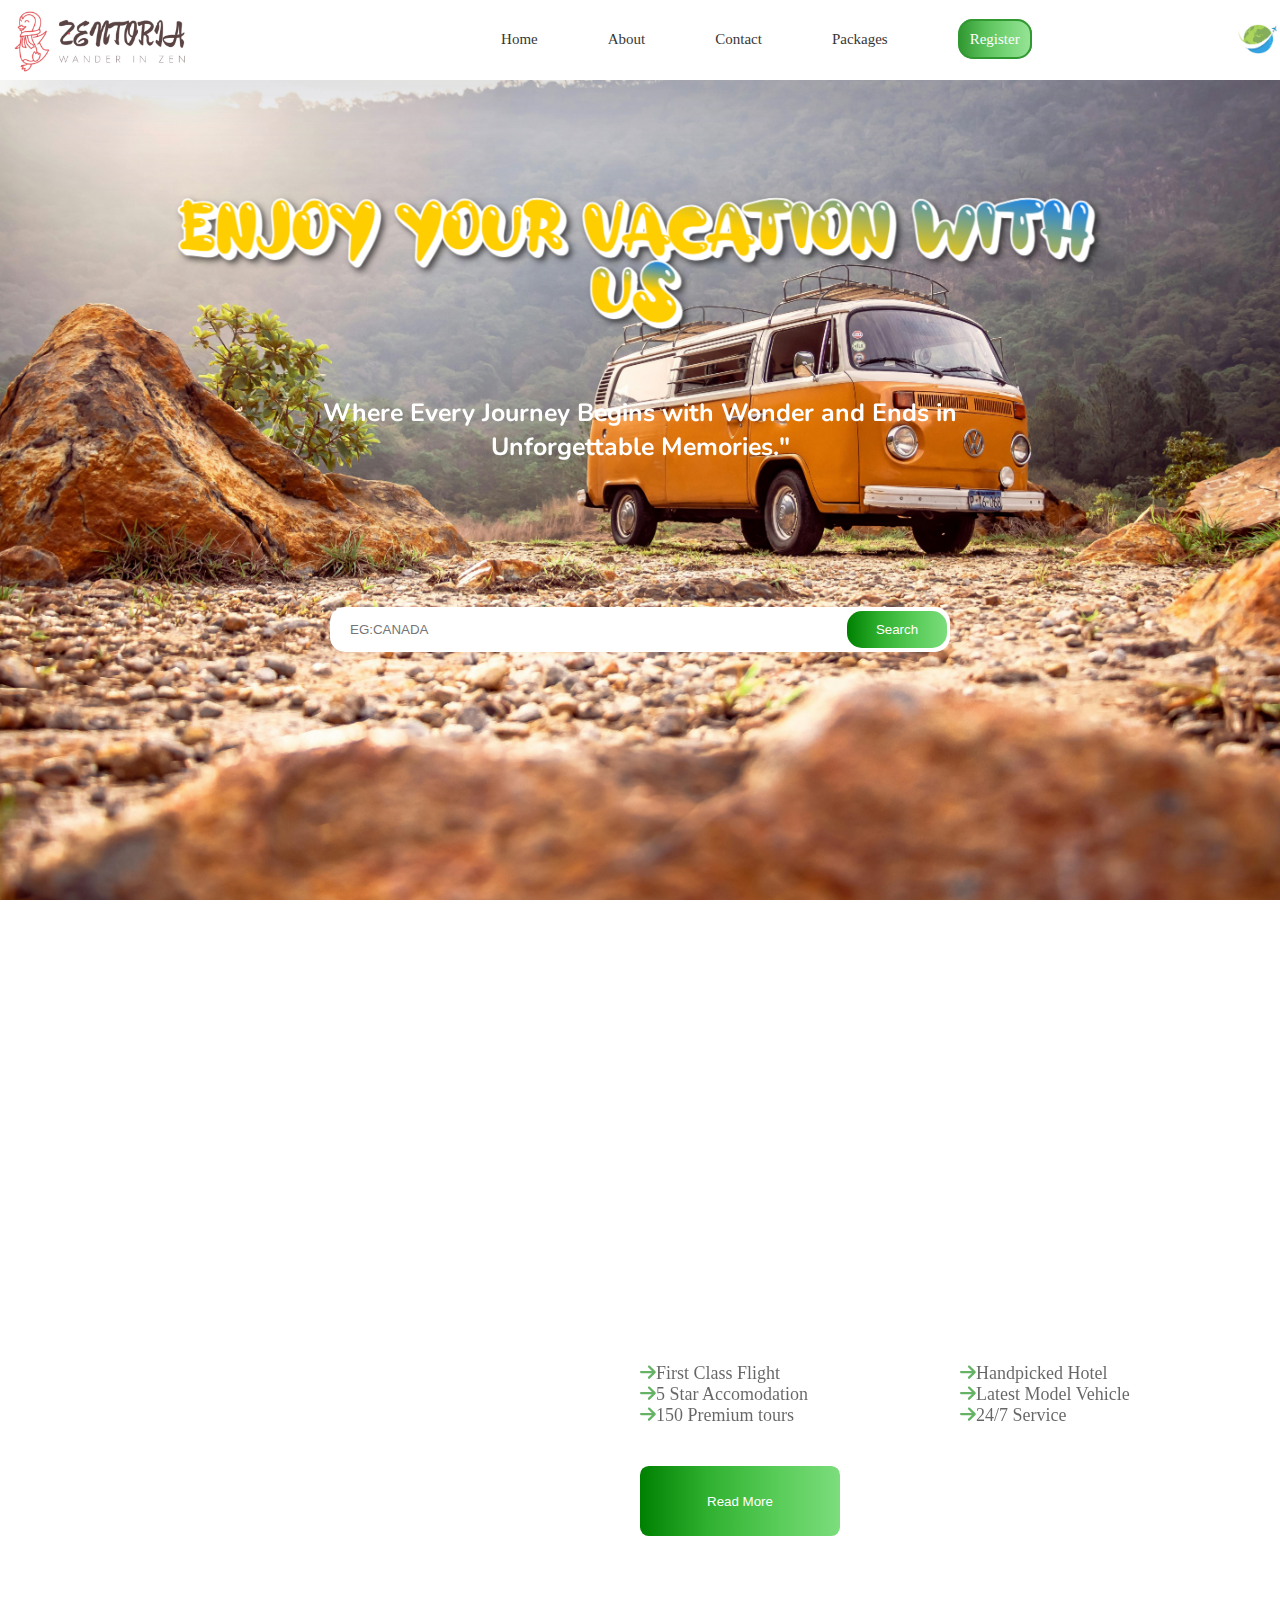
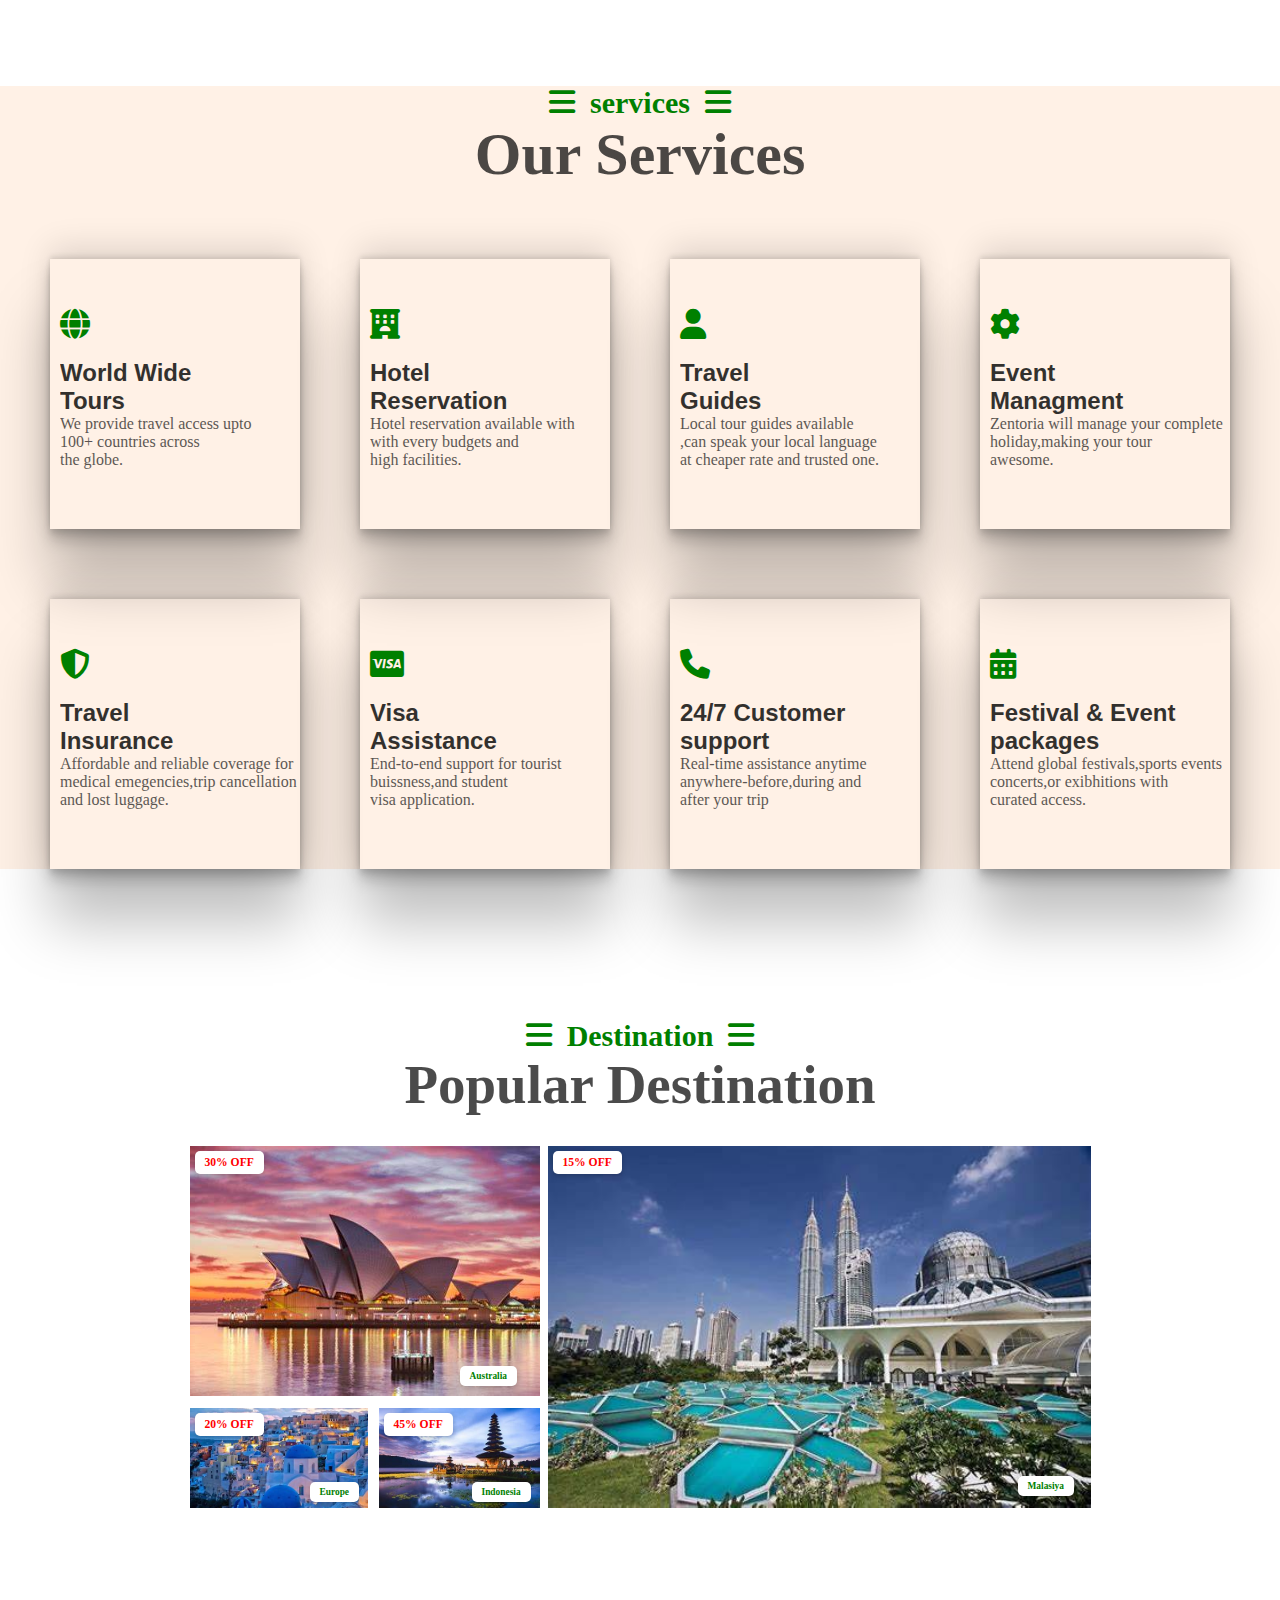
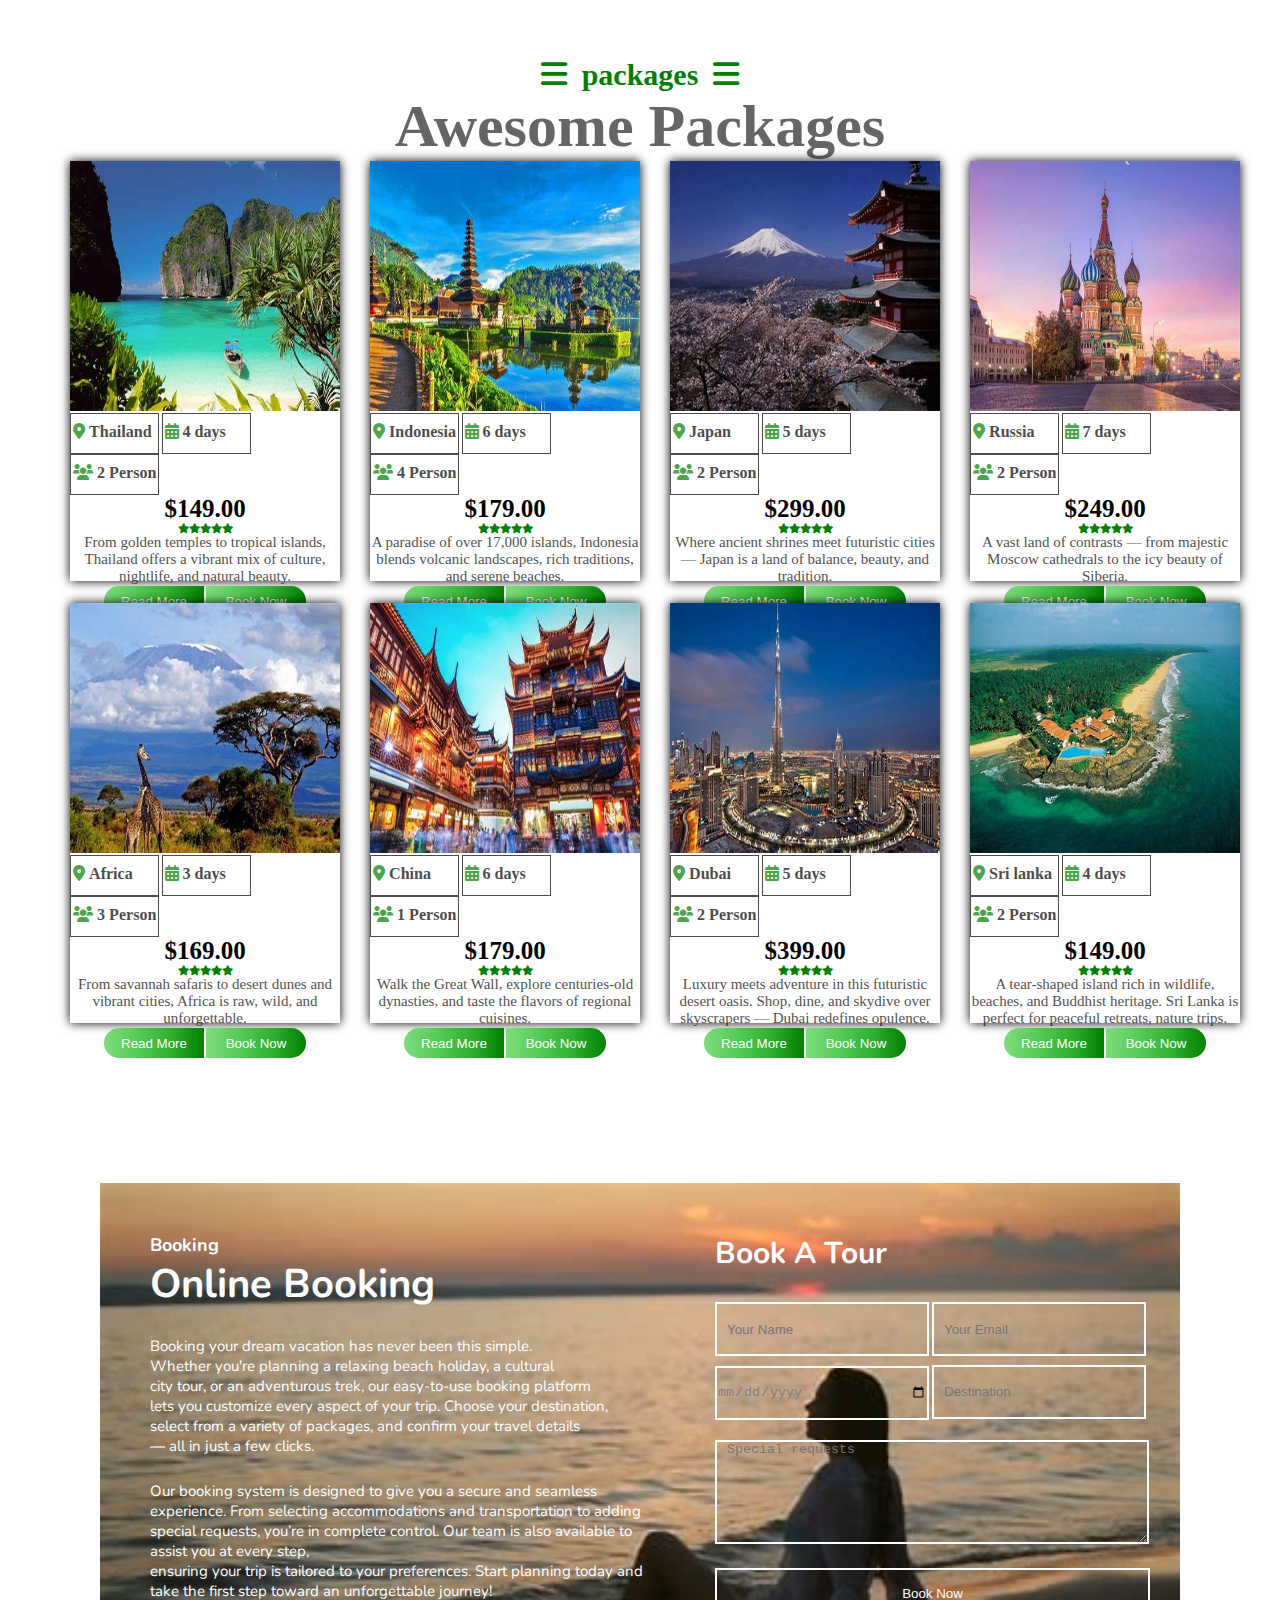
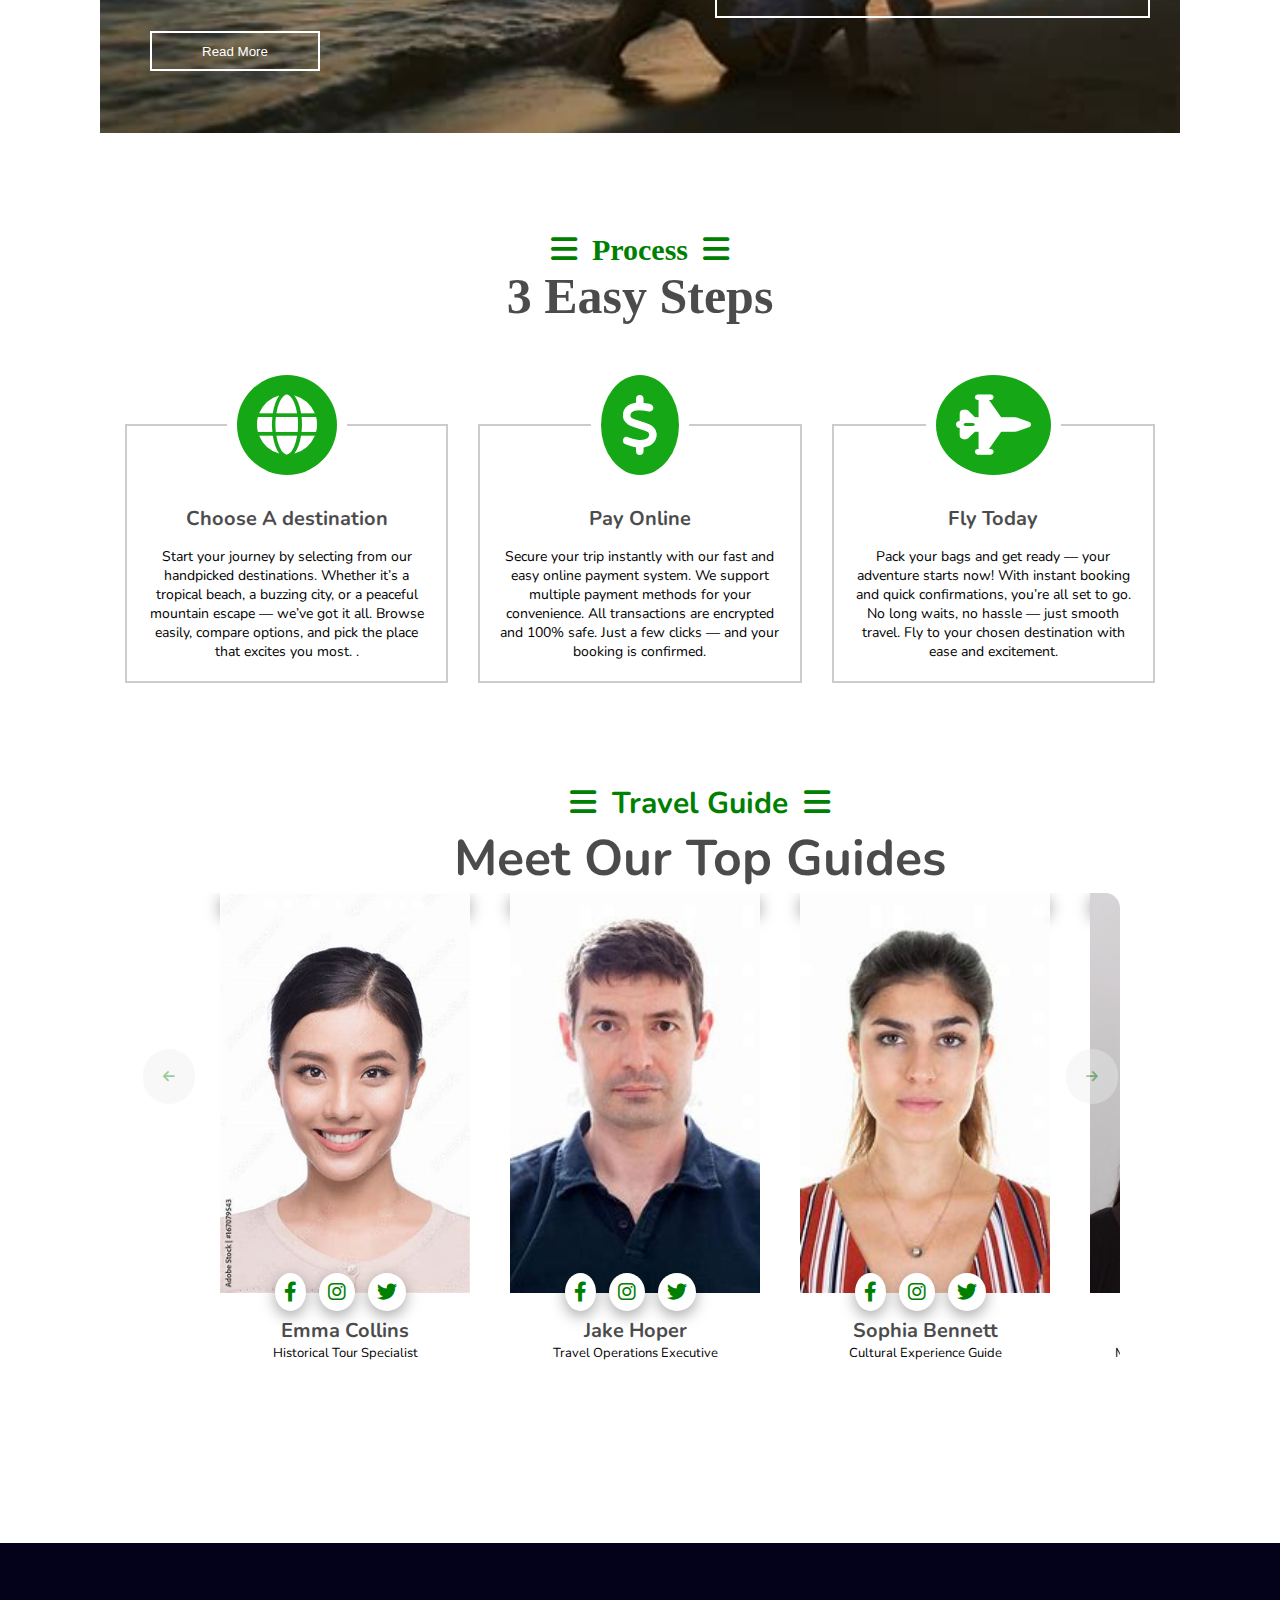
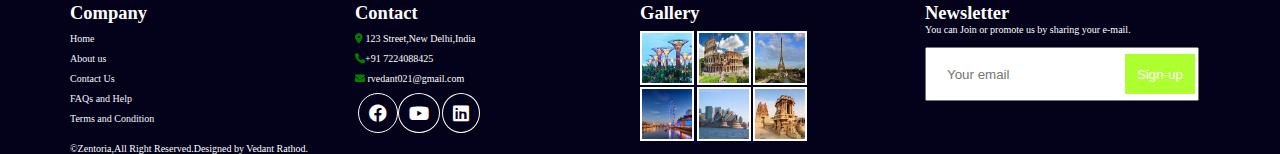
<file: index.html>
<!DOCTYPE html>
<html lang="en">
<head>
    <meta charset="UTF-8">
    <meta name="viewport" content="width=device-width, initial-scale=1.0">
        <link rel="preconnect" href="https://fonts.googleapis.com">
    <link rel="preconnect" href="https://fonts.gstatic.com" crossorigin>
    <link href="https://fonts.googleapis.com/css2?family=Heebo:wght@400;500;600&family=Nunito:wght@600;700;800&display=swap" rel="stylesheet">
    <title>Zentoria</title>
    <link rel="stylesheet" href="CSS/style.css">
    <link  rel="stylesheet"href="https://cdnjs.cloudflare.com/ajax/libs/font-awesome/6.0.0/css/all.min.css">
    <!-- Poppins + Open Sans example -->
<link href="https://fonts.googleapis.com/css2?family=Open+Sans&family=Poppins:wght@400;600;700&display=swap" rel="stylesheet">
<style>
   
</style>
</head>
<body>
    <header>
        <div class="navbar">
            <div class="nav-logo-1">
                <a href="index.html"><img src="image/logo1.PNG" alt="zentoria logo"></a>
            </div>
             <div class="nav-list">
                <ul>
                    <li><a href="index.html">Home</a></li>
                     <li><a href="aboutus.html">About</a></li>
                       <li><a href="contact.html">Contact</a></li>
                         <li><a href="packages.html">Packages</a></li>
                           <li><a href="bookingform.html" id="btn-1">Register</a></li>                    
                </ul>
             </div>
           <div class="nav-logo-2">
            <img src="image/logo2.PNG" alt="logo globe">
           </div>
            </div>
    </header>

    <main>
        <div class="section-1" id="section-1">
            <div class="heading" data-aos="fade-up">
                <!-- <span>✫☼☾☁ 𝝚𝝢Ꭻ𝝤𝝭 𝝭𝝤ꓦɌ ꓴ𝝖𝗖𝝖𝝩𝝞𝝤𝝢 Ѡ𝝞𝝩𝝜 ꓦS ☁☾☼✫</span> -->
                 <img src="image/Enjoy-Your-vacation-with-us-29-6-2025.png">

                 <h5>Where Every Journey Begins with Wonder and Ends in<br/> Unforgettable Memories."</h5>  
                 <!-- <img src="image/Where-your-journey-begins-wit-29-6-2025.gif"> -->
              </div>
           <div class="search-bar" data-aos="fade-up">
            <form>
                <input type="text" placeholder="EG:CANADA" class="search-panel" >
                <input type="button" value="Search" class="search-btn" >
                
            </form>
           
           </div>
        </div>
    </main>

    <section id="section-2" >
        <div class="section-2" >
        <div class="section-2-image">
            <img src="image/OIP (1).jpeg" alt="section-2 image" data-aos="fade-up">
        </div>
        <div class="section-2-info">
            <div class="section-2-heading" data-aos="fade-up">
                <h1>About US <i class="fa-solid fa-grip-lines"></i></h1>
                <h3>Welcome To Zentoria</h3>
                <p>At Zentoria, we turn your travel dreams into reality with carefully crafted experiences designed just for you. Whether it’s a weekend getaway or a once-in-a-lifetime journey, we help you explore the world with ease, comfort, and confidence.</p>
                <p>What sets Zentoria apart is our dedication to making travel seamless, enriching, and affordable. From curated tour packages and exclusive deals to 24/7 customer support, we go the extra mile to ensure your journey is smooth from start to finish. With Zentoria, you're not just booking a trip — you're unlocking a world of possibilities, guided by professionals who care about your experience as much as you do.</p>
            </div>
            <div class="section-2-list">
            <div class="section-2-list-1">
                <ul>
                    <li><i class="fa-duotone fa-solid fa-arrow-right"></i>First Class Flight</li>
                    <li><i class="fa-duotone fa-solid fa-arrow-right"></i>5 Star Accomodation</li>
                    <li><i class="fa-duotone fa-solid fa-arrow-right"></i>150 Premium tours</li>
                </ul>
            </div>
            <div class="section-2-list-2">
                <ul>
                    <li><i class="fa-duotone fa-solid fa-arrow-right"></i>Handpicked Hotel</li>
                    <li><i class="fa-duotone fa-solid fa-arrow-right"></i>Latest Model Vehicle</li>
                    <li><i class="fa-duotone fa-solid fa-arrow-right"></i>24/7 Service</li>
                </ul>
            </div></div>
        <div class="section-2-btn">
            <button onclick="window.location.href='aboutus.html'">Read More</button>
        </div>
        </div></div>
    </section>

<!-- ========== Start Service ========== -->
<section>
    <div class="section-3">
        <div class="service-heading">
            <h3><i class="fa-solid fa-bars"></i>&nbsp;&nbsp;services&nbsp;&nbsp;<i class="fa-solid fa-bars"></i></h3>
            <h2>Our Services</h2>
        </div>
        <div class="service-template-1">
        <div class="service-template-1-1">
           <div class="service-template-1-1-1"> <i class="fa-solid fa-globe"></i>
            <h5>World Wide <br/> Tours</h5>
            <p>We provide travel access upto<br/> 100+ countries across <br/>the globe.</p></div>
        </div>
        <div class="service-template-1-1">  <div class="service-template-1-1-1"> 
            <i class="fa-solid fa-hotel"></i>
            <h5>Hotel<br/>Reservation</h5>
                <p>Hotel reservation available with <br/> with every budgets and <br/>high facilities.</p>
        </div></div>
        <div class="service-template-1-1">  <div class="service-template-1-1-1"> 
            <i class="fa-solid fa-user"></i>
            <h5>Travel<br/>Guides</h5>
             <p>Local tour guides available <br/>,can speak your local language<br/>at cheaper rate and trusted one.</p>
</div>
        </div>
        <div class="service-template-1-1">  <div class="service-template-1-1-1"> 
            <i class="fa-solid fa-gear"></i>
            <h5>Event<br/>Managment</h5>
                        <p> Zentoria will manage your complete<br/> holiday,making your tour<br/>awesome.</p>
        </div></div>
        </div>


         <div class="service-template-1">
        <div class="service-template-1-1">
           <div class="service-template-1-1-1">
            <i class="fa-solid fa-shield"></i>
            <h5>Travel<br/>Insurance</h5>
            <p>Affordable and reliable coverage for<br/> medical emegencies,trip cancellation <br/>and lost luggage.</p></div>
        </div>
        <div class="service-template-1-1">
              <div class="service-template-1-1-1"> 
           <i class="fa-brands fa-cc-visa"></i>
            <h5>Visa <br/>Assistance</h5>
                <p>End-to-end support for tourist<br/>buissness,and student<br/>visa application.</p>
        </div></div>
        <div class="service-template-1-1">  <div class="service-template-1-1-1"> 
          <i class="fa-solid fa-phone"></i>
            <h5>24/7 Customer<br/>support</h5>
             <p>Real-time assistance anytime<br/>anywhere-before,during and<br/>after your trip</p>
</div>
        </div>
        <div class="service-template-1-1">  <div class="service-template-1-1-1"> 
          <i class="fa-solid fa-calendar-days"></i>
            <h5>Festival & Event<br/>packages</h5>
                      <p>Attend global festivals,sports events<br/> concerts,or exibhitions with <br/>curated access.</p>
        </div></div>
        </div>
       
       
    </div>
</section>

<!-- ========== End Service ========== -->

<!-- ========== Start Destination ========== -->
<section>
    <div class="section-4">
        <div class="destination-heading">
            <h3> <i class="fa-solid fa-bars">&nbsp;&nbsp;</i>Destination&nbsp;&nbsp;<i class="fa-solid fa-bars"></i></h3>
            <h2>Popular Destination</h2>
        </div>
        <div class="destination-image">
            <div class="image-section-1">
              
                <div class="image-section-1-1">
                     <div class="discount-australia"><h5>30% OFF</h5></div>
                    <img src="image/australia.jpg" alt="australia" title="australia">
                    <div class="image-australia"><h6>Australia</h6></div>

                </div>
                <div class="image-section-1-2">
               <div class="image-section-1-2-1">
                <div class="discount-europe"><h5>20% OFF</h5></div>
                <img src="image/Europe.jpg" alt="Europe">
                <div class="image-europe"><h6>Europe</h6></div>
               </div>
               <div class="image-section-1-2-2">
                <div class="discount-indonesia"><h5>45% OFF</h5></div>
                <img src="image/indonesia.jpg" alt="indonesia">
                <div class="image-indonesia"><h6>Indonesia</h6></div>
               </div>
                </div>
            </div>
            <div class="image-section-2">
        <div class="discount-malasiya"><h5>15% OFF</h5></div>
<img src="image/malasiya.jpg" alt="malasiya">
<div class="image-malasiya"><h6>Malasiya</h6></div>
            </div>
        </div>
    </div>
</section>


<!-- ========== End Destination ========== -->
<section>
    <div class="section-4">
        <div class="section-4-heading">
            <h3><i class="fa-solid fa-bars"></i>&nbsp;&nbsp;packages&nbsp;&nbsp;<i class="fa-solid fa-bars"></i></h3>
            <h2>Awesome Packages</h2>
        </div>
        <div class="section-4-template">
            <div class="section-4-template-1">
<div class="section-4-template-1-image"><img src="image/thailand.jpg" alt="thailand"><br/></div>

         <div class="location-logo"><h6><i class="fa-solid fa-location-dot"></i>&nbsp;Thailand</h6></div>
         <div class="calender-logo"><h6><i class="fa-solid fa-calendar-days"></i>&nbsp;4 days</h6></div>
         <div class="user-logo"><h6><i class="fa-solid fa-users"></i>&nbsp;2 Person</h6></div>
         <h3>$149.00</h3>
         <div class="service-template-1-rating">&nbsp;&nbsp;&nbsp;&nbsp;&nbsp;&nbsp;&nbsp;&nbsp;&nbsp;&nbsp;&nbsp;&nbsp;&nbsp;&nbsp;&nbsp;&nbsp;&nbsp;&nbsp;&nbsp;&nbsp;&nbsp;&nbsp;&nbsp;&nbsp;&nbsp;&nbsp;&nbsp;&nbsp;&nbsp;&nbsp;&nbsp;&nbsp;&nbsp;&nbsp;&nbsp;&nbsp;&nbsp;&nbsp;&nbsp;&nbsp;&nbsp;&nbsp;&nbsp;<i class="fa-solid fa-star"></i><i class="fa-solid fa-star"></i><i class="fa-solid fa-star"></i><i class="fa-solid fa-star"></i><i class="fa-solid fa-star"></i></div>
         <p>From golden temples to tropical islands, Thailand offers a vibrant mix of culture, nightlife, and natural beauty.
        </p>
        <div class="section-4-template-1-button"><button class="readmore">Read More</button> <button class="booknow">Book Now</button></div>
            </div>
             
               <div class="section-4-template-1">
<img src="image/indonesia-1.jpg" alt="indonesia"><br/>

         <div class="location-logo"><h6><i class="fa-solid fa-location-dot"></i>&nbsp;Indonesia</h6></div>
         <div class="calender-logo"><h6><i class="fa-solid fa-calendar-days"></i>&nbsp;6 days</h6></div>
         <div class="user-logo"><h6><i class="fa-solid fa-users"></i>&nbsp;4 Person</h6></div>
         <h3>$179.00</h3>
         <div class="service-template-1-rating">&nbsp;&nbsp;&nbsp;&nbsp;&nbsp;&nbsp;&nbsp;&nbsp;&nbsp;&nbsp;&nbsp;&nbsp;&nbsp;&nbsp;&nbsp;&nbsp;&nbsp;&nbsp;&nbsp;&nbsp;&nbsp;&nbsp;&nbsp;&nbsp;&nbsp;&nbsp;&nbsp;&nbsp;&nbsp;&nbsp;&nbsp;&nbsp;&nbsp;&nbsp;&nbsp;&nbsp;&nbsp;&nbsp;&nbsp;&nbsp;&nbsp;&nbsp;&nbsp;<i class="fa-solid fa-star"></i><i class="fa-solid fa-star"></i><i class="fa-solid fa-star"></i><i class="fa-solid fa-star"></i><i class="fa-solid fa-star"></i></div>
         <p>A paradise of over 17,000 islands, Indonesia blends volcanic landscapes, rich traditions, and serene beaches.

        </p>
        <div class="section-4-template-1-button"><button class="readmore">Read More</button> <button class="booknow">Book Now</button></div>
            </div>

               <div class="section-4-template-1">
<img src="image/japan.jpg" alt="japan"><br/>

         <div class="location-logo"><h6><i class="fa-solid fa-location-dot"></i>&nbsp;Japan</h6></div>
         <div class="calender-logo"><h6><i class="fa-solid fa-calendar-days"></i>&nbsp;5 days</h6></div>
         <div class="user-logo"><h6><i class="fa-solid fa-users"></i>&nbsp;2 Person</h6></div>
         <h3>$299.00</h3>
         <div class="service-template-1-rating">&nbsp;&nbsp;&nbsp;&nbsp;&nbsp;&nbsp;&nbsp;&nbsp;&nbsp;&nbsp;&nbsp;&nbsp;&nbsp;&nbsp;&nbsp;&nbsp;&nbsp;&nbsp;&nbsp;&nbsp;&nbsp;&nbsp;&nbsp;&nbsp;&nbsp;&nbsp;&nbsp;&nbsp;&nbsp;&nbsp;&nbsp;&nbsp;&nbsp;&nbsp;&nbsp;&nbsp;&nbsp;&nbsp;&nbsp;&nbsp;&nbsp;&nbsp;&nbsp;<i class="fa-solid fa-star"></i><i class="fa-solid fa-star"></i><i class="fa-solid fa-star"></i><i class="fa-solid fa-star"></i><i class="fa-solid fa-star"></i></div>
         <p>Where ancient shrines meet futuristic cities — Japan is a land of balance, beauty, and tradition.

        <div class="section-4-template-1-button"><button class="readmore">Read More</button> <button class="booknow">Book Now</button></div>
            </div>



               <div class="section-4-template-1">
<img src="image/russia.jpg" alt="russia"><br/>

         <div class="location-logo"><h6><i class="fa-solid fa-location-dot"></i>&nbsp;Russia</h6></div>
         <div class="calender-logo"><h6><i class="fa-solid fa-calendar-days"></i>&nbsp;7 days</h6></div>
         <div class="user-logo"><h6><i class="fa-solid fa-users"></i>&nbsp;2 Person</h6></div>
         <h3>$249.00</h3>
         <div class="service-template-1-rating">&nbsp;&nbsp;&nbsp;&nbsp;&nbsp;&nbsp;&nbsp;&nbsp;&nbsp;&nbsp;&nbsp;&nbsp;&nbsp;&nbsp;&nbsp;&nbsp;&nbsp;&nbsp;&nbsp;&nbsp;&nbsp;&nbsp;&nbsp;&nbsp;&nbsp;&nbsp;&nbsp;&nbsp;&nbsp;&nbsp;&nbsp;&nbsp;&nbsp;&nbsp;&nbsp;&nbsp;&nbsp;&nbsp;&nbsp;&nbsp;&nbsp;&nbsp;&nbsp;<i class="fa-solid fa-star"></i><i class="fa-solid fa-star"></i><i class="fa-solid fa-star"></i><i class="fa-solid fa-star"></i><i class="fa-solid fa-star"></i></div>
         <p>A vast land of contrasts — from majestic Moscow cathedrals to the icy beauty of Siberia.
        </p>
        <div class="section-4-template-1-button"><button class="readmore">Read More</button> <button class="booknow">Book Now</button></div>
            </div>
        </div>
  <br/><br/>
 <div class="section-4-template">
            <div class="section-4-template-1">
<img src="image/AFRICA.jpg" alt="africa"><br/>

         <div class="location-logo"><h6><i class="fa-solid fa-location-dot"></i>&nbsp;Africa</h6></div>
         <div class="calender-logo"><h6><i class="fa-solid fa-calendar-days"></i>&nbsp;3 days</h6></div>
         <div class="user-logo"><h6><i class="fa-solid fa-users"></i>&nbsp;3 Person</h6></div>
         <h3>$169.00</h3>
         <div class="service-template-1-rating">&nbsp;&nbsp;&nbsp;&nbsp;&nbsp;&nbsp;&nbsp;&nbsp;&nbsp;&nbsp;&nbsp;&nbsp;&nbsp;&nbsp;&nbsp;&nbsp;&nbsp;&nbsp;&nbsp;&nbsp;&nbsp;&nbsp;&nbsp;&nbsp;&nbsp;&nbsp;&nbsp;&nbsp;&nbsp;&nbsp;&nbsp;&nbsp;&nbsp;&nbsp;&nbsp;&nbsp;&nbsp;&nbsp;&nbsp;&nbsp;&nbsp;&nbsp;&nbsp;<i class="fa-solid fa-star"></i><i class="fa-solid fa-star"></i><i class="fa-solid fa-star"></i><i class="fa-solid fa-star"></i><i class="fa-solid fa-star"></i></div>
         <p>From savannah safaris to desert dunes and vibrant cities, Africa is raw, wild, and unforgettable.
        </p>
        <div class="section-4-template-1-button"><button class="readmore">Read More</button> <button class="booknow">Book Now</button></div>
            </div>
             
               <div class="section-4-template-1">
<img src="image/CHINA.jpg" alt="china"><br/>

         <div class="location-logo"><h6><i class="fa-solid fa-location-dot"></i>&nbsp;China</h6></div>
         <div class="calender-logo"><h6><i class="fa-solid fa-calendar-days"></i>&nbsp;6 days</h6></div>
         <div class="user-logo"><h6><i class="fa-solid fa-users"></i>&nbsp;1 Person</h6></div>
         <h3>$179.00</h3>
         <div class="service-template-1-rating">&nbsp;&nbsp;&nbsp;&nbsp;&nbsp;&nbsp;&nbsp;&nbsp;&nbsp;&nbsp;&nbsp;&nbsp;&nbsp;&nbsp;&nbsp;&nbsp;&nbsp;&nbsp;&nbsp;&nbsp;&nbsp;&nbsp;&nbsp;&nbsp;&nbsp;&nbsp;&nbsp;&nbsp;&nbsp;&nbsp;&nbsp;&nbsp;&nbsp;&nbsp;&nbsp;&nbsp;&nbsp;&nbsp;&nbsp;&nbsp;&nbsp;&nbsp;&nbsp;<i class="fa-solid fa-star"></i><i class="fa-solid fa-star"></i><i class="fa-solid fa-star"></i><i class="fa-solid fa-star"></i><i class="fa-solid fa-star"></i></div>
         <p>Walk the Great Wall, explore centuries-old dynasties, and taste the flavors of regional cuisines.
        </p>
        <div class="section-4-template-1-button"><button class="readmore">Read More</button> <button class="booknow">Book Now</button></div>
            </div>

               <div class="section-4-template-1">
<img src="image/dubai.jpg" alt="dubai"><br/>

         <div class="location-logo"><h6><i class="fa-solid fa-location-dot"></i>&nbsp;Dubai</h6></div>
         <div class="calender-logo"><h6><i class="fa-solid fa-calendar-days"></i>&nbsp;5 days</h6></div>
         <div class="user-logo"><h6><i class="fa-solid fa-users"></i>&nbsp;2 Person</h6></div>
         <h3>$399.00</h3>
         <div class="service-template-1-rating">&nbsp;&nbsp;&nbsp;&nbsp;&nbsp;&nbsp;&nbsp;&nbsp;&nbsp;&nbsp;&nbsp;&nbsp;&nbsp;&nbsp;&nbsp;&nbsp;&nbsp;&nbsp;&nbsp;&nbsp;&nbsp;&nbsp;&nbsp;&nbsp;&nbsp;&nbsp;&nbsp;&nbsp;&nbsp;&nbsp;&nbsp;&nbsp;&nbsp;&nbsp;&nbsp;&nbsp;&nbsp;&nbsp;&nbsp;&nbsp;&nbsp;&nbsp;&nbsp;<i class="fa-solid fa-star"></i><i class="fa-solid fa-star"></i><i class="fa-solid fa-star"></i><i class="fa-solid fa-star"></i><i class="fa-solid fa-star"></i></div>
         <p>Luxury meets adventure in this futuristic desert oasis.
Shop, dine, and skydive over skyscrapers — Dubai redefines opulence.
        </p>
        <div class="section-4-template-1-button"><button class="readmore">Read More</button> <button class="booknow">Book Now</button></div>
            </div>



               <div class="section-4-template-1">
<img src="image/srilanka.jpg" alt="sri-lanka"><br/>

         <div class="location-logo"><h6><i class="fa-solid fa-location-dot"></i>&nbsp;Sri lanka</h6></div>
         <div class="calender-logo"><h6><i class="fa-solid fa-calendar-days"></i>&nbsp;4 days</h6></div>
         <div class="user-logo"><h6><i class="fa-solid fa-users"></i>&nbsp;2 Person</h6></div>
         <h3>$149.00</h3>
         <div class="service-template-1-rating">&nbsp;&nbsp;&nbsp;&nbsp;&nbsp;&nbsp;&nbsp;&nbsp;&nbsp;&nbsp;&nbsp;&nbsp;&nbsp;&nbsp;&nbsp;&nbsp;&nbsp;&nbsp;&nbsp;&nbsp;&nbsp;&nbsp;&nbsp;&nbsp;&nbsp;&nbsp;&nbsp;&nbsp;&nbsp;&nbsp;&nbsp;&nbsp;&nbsp;&nbsp;&nbsp;&nbsp;&nbsp;&nbsp;&nbsp;&nbsp;&nbsp;&nbsp;&nbsp;<i class="fa-solid fa-star"></i><i class="fa-solid fa-star"></i><i class="fa-solid fa-star"></i><i class="fa-solid fa-star"></i><i class="fa-solid fa-star"></i></div>
         <p>A tear-shaped island rich in wildlife, beaches, and Buddhist heritage.
            Sri Lanka is perfect for peaceful retreats, nature trips.
        </p>
        <div class="section-4-template-1-button"><button class="readmore">Read More</button> <button class="booknow">Book Now</button></div>
            </div>
        </div>
    </div>

    </div>
</section>


  
<section>
    
    <div class="section-5">
    <div class="booking-details">
        <h4>Booking</h4> 
        <h2>Online Booking</h2>
      <p>Booking your dream vacation has never been this simple. <br/>Whether you're planning a relaxing beach holiday, a cultural <br/>city tour, or an adventurous trek, our easy-to-use booking platform<br/> lets you customize every aspect of your trip. Choose your destination,<br/> select from a variety of packages, and confirm your travel details<br/> — all in just a few clicks.</p>
      <p>Our booking system is designed to give you a secure and seamless experience. From selecting accommodations and transportation to adding special requests, you’re in complete control. Our team is also available to assist you at every step, <br/>ensuring your trip is tailored to your preferences. Start planning today and <br/>take the first step toward an unforgettable journey!
</p>
<button>Read More</button>

    </div>

    <div class="booking-form">
        <h2>Book A Tour</h2><br/><br/>
        <form class="form1">
            <input type="text" id="name" placeholder="Your Name" required>
            <input type="email" id="Email" placeholder="Your Email"required> 
            <input type="date" id="date" placeholder="Date & Time"required>
            <input type="text" id="destination" name="destination" list="countries" placeholder="Destination"required>
           
            <textarea id="textarea" placeholder="Special requests"></textarea><br/>

            <input type="button" value="Book Now" id="book-now" onclick="alert('booking confirmed...Our team will contact you soon..')">
        </form>
    </div>
      
    </div>
</section>
<!-- ========== Start Process ========== -->

<section>
    <div class="section-6">
        <div class="process-heading">
            <h4><i class="fa-solid fa-bars"></i>&nbsp;&nbsp;Process&nbsp;&nbsp;<i class="fa-solid fa-bars"></i></h4>
            <h2>3 Easy Steps </h2>
        </div>
        <div class="process-template">
            <div class="process-template-1">
                <fieldset>
                    <legend><i class="fa-solid fa-globe"></i></legend>
                    <h3>Choose A destination</h3>

                    <p>Start your journey by selecting from our handpicked destinations.
Whether it’s a tropical beach, a buzzing city, or a peaceful mountain escape — we’ve got it all.
Browse easily, compare options, and pick the place that excites you most.
.</p>
                </fieldset>
            </div>
             <div class="process-template-1">
                <fieldset>
                    <legend><i class="fa-solid fa-dollar-sign"></i></legend>
                    <h3>Pay Online</h3>
                    
                    <p>Secure your trip instantly with our fast and easy online payment system.
We support multiple payment methods for your convenience.
All transactions are encrypted and 100% safe.
Just a few clicks — and your booking is confirmed.

</p>
                </fieldset>
            </div>
             <div class="process-template-1">
                <fieldset>
                    <legend><i class="fa-solid fa-jet-fighter"></i></legend>
                    <h3>Fly Today</h3>
            
                    <p>Pack your bags and get ready — your adventure starts now!
With instant booking and quick confirmations, you’re all set to go.
No long waits, no hassle — just smooth travel.
Fly to your chosen destination with ease and excitement.</p>
                </fieldset>
            </div>
              
        </div>
    </div>
</section>
<!-- ========== End Process ========== -->


<!-- ========== Start guide ========== -->
<section>
    <div class="section-7">
        <div class="guide-heading">
            <h3><i class="fa-solid fa-bars"></i>&nbsp;&nbsp;Travel Guide&nbsp;&nbsp;<i class="fa-solid fa-bars"></i></h3>
            <h2>Meet Our Top Guides</h2>
        </div>
        <div class="guide-template-scrollbox">
        <div class="guide-template">
            <button class="leftscrollbtn"><i class="fa-solid fa-arrow-left"></i></button>
            <div class="guide-template-1">
                <img src="image/person-1.jpg" alt="person-1">
                   <div class="guide-icon"> <i class="fa-brands fa-facebook-f"></i>
                    <i class="fa-brands fa-instagram"></i>
                    <i class="fa-brands fa-twitter"></i></div>
                   <h4> Emma Collins</h4>
                   <p>Historical Tour Specialist</p>
                  </div>
                   <div class="guide-template-1">
                <img src="image/person-2.jpg" alt="person-2">
                   <div class="guide-icon"> <i class="fa-brands fa-facebook-f"></i>
                    <i class="fa-brands fa-instagram"></i>
                    <i class="fa-brands fa-twitter"></i></div>
                   <h4> Jake Hoper</h4>
                   <p>Travel Operations Executive</p>
                  </div>
                   <div class="guide-template-1">
                <img src="image/person-3.jpg" alt="person-3">
                   <div class="guide-icon"> <i class="fa-brands fa-facebook-f"></i>
                    <i class="fa-brands fa-instagram"></i>
                    <i class="fa-brands fa-twitter"></i></div>
                   <h4> Sophia Bennett</h4>
                   <p>Cultural Experience Guide</p>
                  </div>
                   <div class="guide-template-1">
                <img src="image/person-5.jpg" alt="person-4">
                   <div class="guide-icon"> <i class="fa-brands fa-facebook-f"></i>
                    <i class="fa-brands fa-instagram"></i>
                    <i class="fa-brands fa-twitter"></i></div>
                   <h4> Luna Rossi</h4>
                   <p>Mediterranean Food & Wine Guide</p>
                  </div>

                    <div class="guide-template-1">
                <img src="image/person-6.jpg" alt="person-1">
                   <div class="guide-icon"> <i class="fa-brands fa-facebook-f"></i>
                    <i class="fa-brands fa-instagram"></i>
                    <i class="fa-brands fa-twitter"></i></div>
                   <h4> Sofia Alvarez</h4>
                   <p>Spiritual & Wellness Retreats </p>
                  </div>

                    <div class="guide-template-1">
                <img src="image/person-7.jpg" alt="person-1">
                   <div class="guide-icon"> <i class="fa-brands fa-facebook-f"></i>
                    <i class="fa-brands fa-instagram"></i>
                    <i class="fa-brands fa-twitter"></i></div>
                   <h4> Naoko Tanaka</h4>
                   <p>Cultural Immersion & Local Living</p>
                  </div>

                    <div class="guide-template-1">
                <img src="image/person-8.jpg" alt="person-1">
                   <div class="guide-icon"> <i class="fa-brands fa-facebook-f"></i>
                    <i class="fa-brands fa-instagram"></i>
                    <i class="fa-brands fa-twitter"></i></div>
                   <h4> David Chen</h4>
                   <p>City & Nightlife Tours</p>
                  </div>

                   <div class="guide-template-1">
                <img src="image/person-9.jpg" alt="person-1">
                   <div class="guide-icon"> <i class="fa-brands fa-facebook-f"></i>
                    <i class="fa-brands fa-instagram"></i>
                    <i class="fa-brands fa-twitter"></i></div>
                   <h4> Luca Romano</h4>
                   <p>City & Nightlife Tours</p>
                  </div>
                   <div class="guide-template-1">
                <img src="image/person-10.webp" alt="person-1">
                   <div class="guide-icon"> <i class="fa-brands fa-facebook-f"></i>
                    <i class="fa-brands fa-instagram"></i>
                    <i class="fa-brands fa-twitter"></i></div>
                   <h4>Leila Hassan</h4>
                   <p> History & Heritage Tours</p>
                  </div>
                   <div class="guide-template-1">
                <img src="image/person-11.webp" alt="person-1">
                   <div class="guide-icon"> <i class="fa-brands fa-facebook-f"></i>
                    <i class="fa-brands fa-instagram"></i>
                    <i class="fa-brands fa-twitter"></i></div>
                   <h4>Nina Petrovic</h4>
                   <p> Floating Market & River Life Tours </p>
                  </div>
                   <div class="guide-template-1">
                <img src="image/person-12.jpg" alt="person-1">
                   <div class="guide-icon"> <i class="fa-brands fa-facebook-f"></i>
                    <i class="fa-brands fa-instagram"></i>
                    <i class="fa-brands fa-twitter"></i></div>
                   <h4> Chloe Nquyen</h4>
                   <p>Romantic Getaways & Honeymoon Planning</p>
                  </div>
                   <div class="guide-template-1">
                <img src="image/person-13.webp" alt="person-1">
                   <div class="guide-icon"> <i class="fa-brands fa-facebook-f"></i>
                    <i class="fa-brands fa-instagram"></i>
                    <i class="fa-brands fa-twitter"></i></div>
                   <h4> Ava Martins</h4>
                   <p> Luxury Travel & Shopping Tours </p>
                  </div>

                
            
            
        </div>
        <button class="rightbtn"><i class="fa-solid fa-arrow-right"></i></button>
</div>

        
    </div>
</section>
<!-- ========== End guide ========== -->

<!-- ========== Start Footer ========== -->
<footer>
<div class="footer">
    <div class="company-details">
        <h5>Company</h5>
        <ul>
            <li><a href="index.html">Home</a></li>
             <li><a href="#section-2">About us</a></li>
              <li><a href="contact.html">Contact Us</a></li>
               <li><a href="#">FAQs and Help</a></li>
                <li><a href="termsandcondition.html">Terms and Condition</a></li>

        </ul>
    </div>
    <div class="contact">
        <h5>Contact</h5>
        <ul>
            <li><i class="fa-solid fa-location-dot"></i> 123 Street,New Delhi,India</li>
            <li><i class="fa-solid fa-phone"></i>+91 7224088425</li>
            <li><i class="fa-solid fa-envelope"></i> rvedant021@gmail.com</li>
            <li><i class="fa-brands  fa-footerfa-twitter"></i> <i class="fa-brands fa-footer fa-facebook"></i><i class="fa-brands fa-footer fa-youtube"></i> <i class="fa-brands fa-footer fa-linkedin"></i></li>
        </ul>
    </div>
    <div class="gallery">
        <h5>Gallery</h5>
        <div class="gallery-sub">
           <div class="gallery-sub-1"><a href="gallery.html"> <img src="image/footer-1.jpg" alt="footer-1">
            <img src="image/footer-2.jpg" alt="footer-2">
            <img src="image/footer-3.jpg" alt="footer-3"></div></a>
          <div class="gallery-sub-2"> <a href="gallery.html"><img src="image/footer-4.jpg" alt="footer-4">
            <img src="image/footer-5.jpg" alt="footer-5">
            <img src="image/footer-6.jpg" alt="footer-6"></div></a>
        </div>
    </div>
    <div class="newsletter">
        <h5>Newsletter</h5>
        <p>You can Join or promote us by sharing your e-mail.</p>
        <div class="footer-mail">
            <input type="email" id="footer-mail" placeholder="Your email"><button id="footer-btn">Sign-up</button>
        </div>
        
    </div>
    
    <p style="color:white">&copy;Zentoria,All Right Reserved.Designed by Vedant Rathod.</p>
</div>


</footer>


  <link rel="stylesheet" href="https://unpkg.com/aos@next/dist/aos.css" />
    <script src="https://unpkg.com/aos@next/dist/aos.js"></script>
  <script>
    AOS.init();
  </script>

  <script src="javascript.js"></script>
  <script type="module" src="index.js"></script>
 

<!-- ==========  End  ========== -->

</body>
</html>
</file>
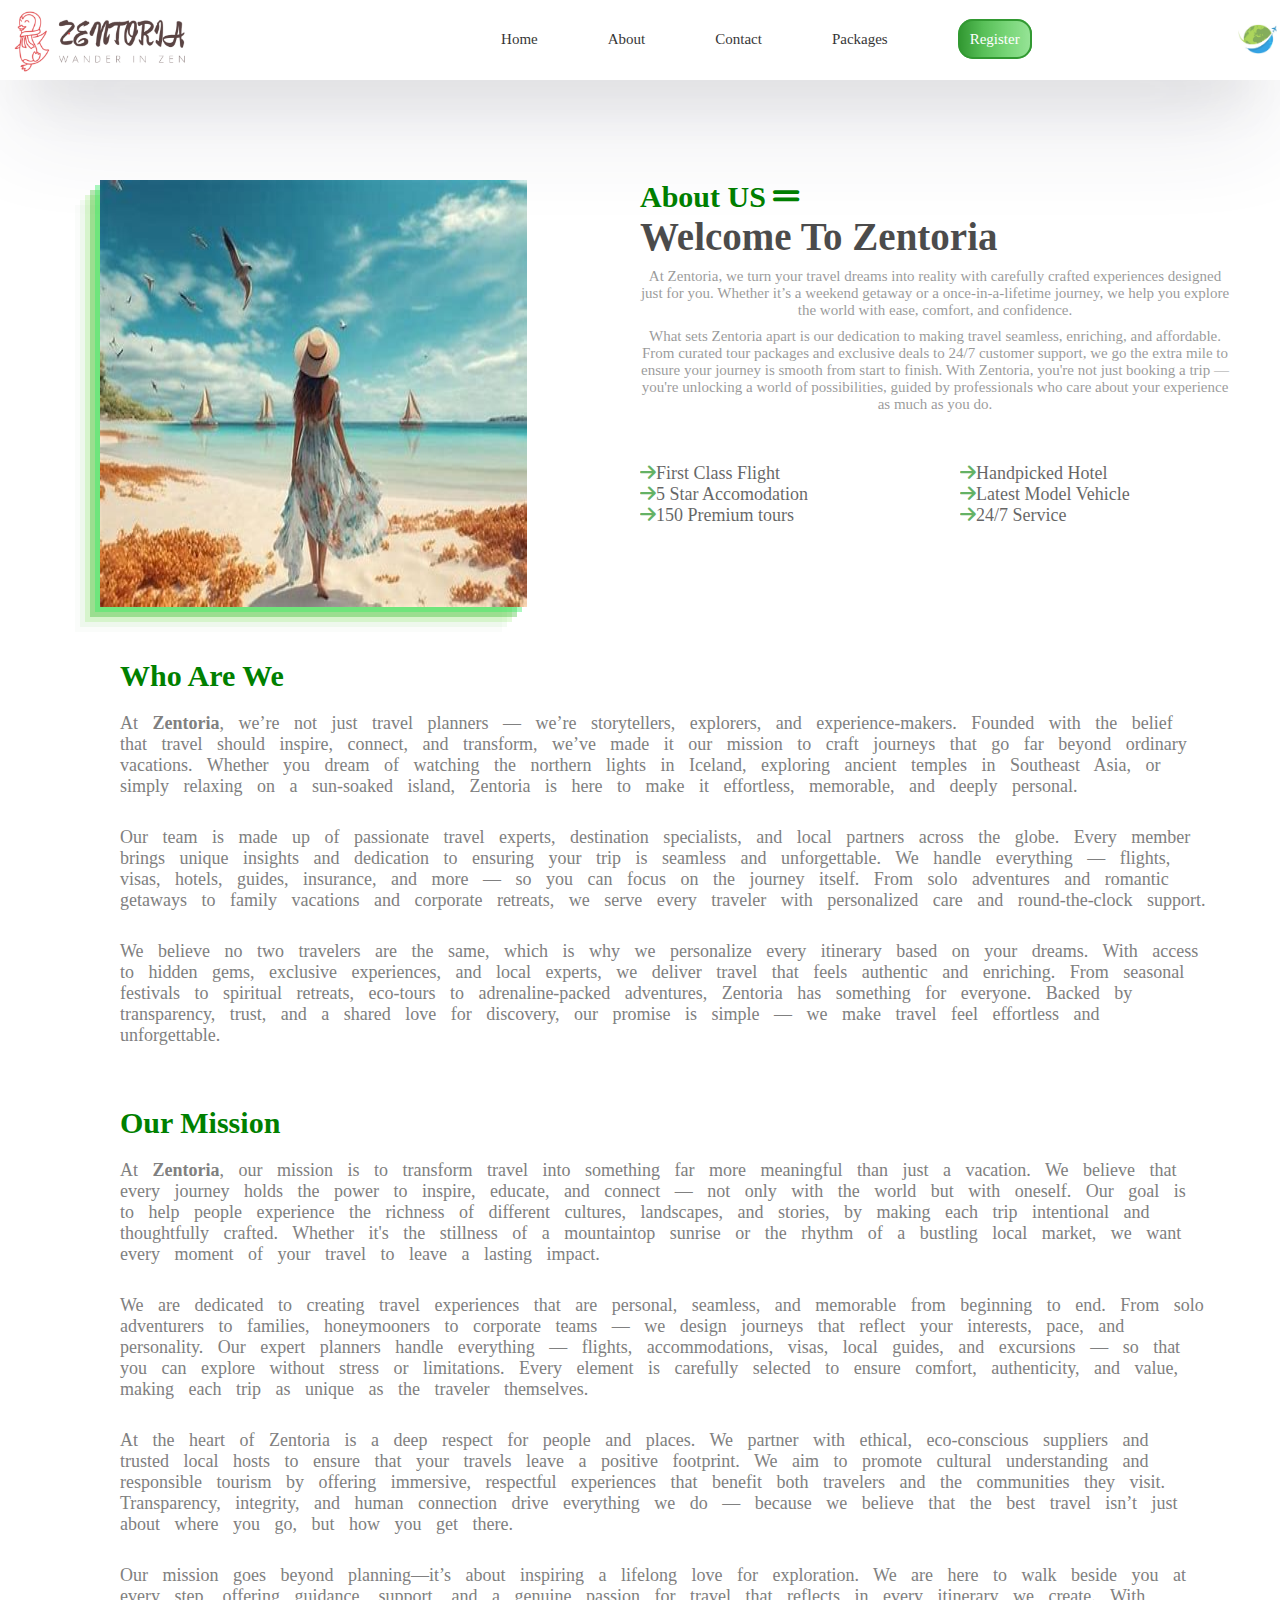
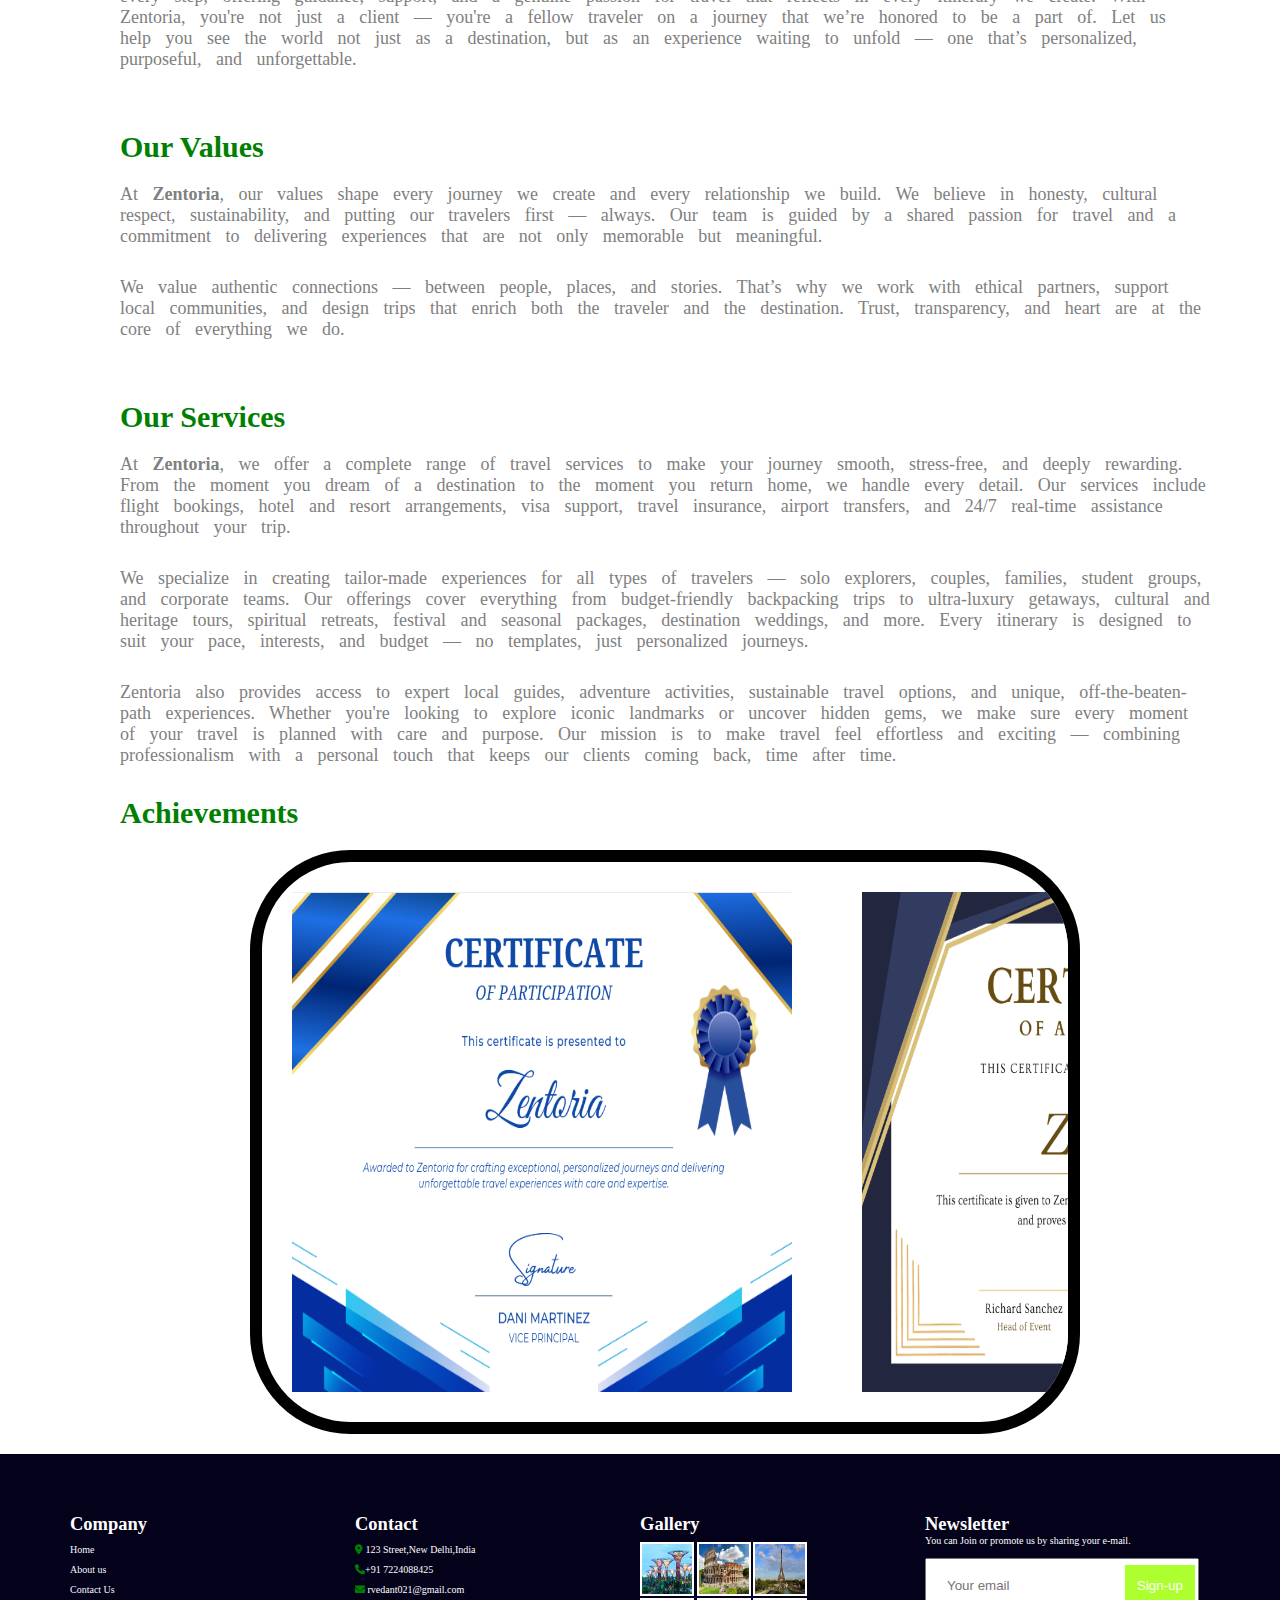
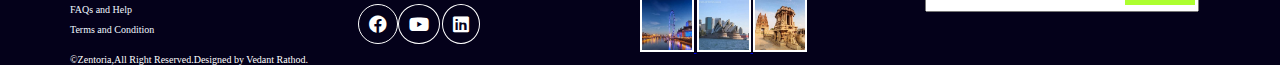
<file: aboutus.html>
<!DOCTYPE html>
<html lang="en">
<head>
    <meta charset="UTF-8">
    <meta name="viewport" content="width=device-width, initial-scale=1.0">
        <link rel="preconnect" href="https://fonts.googleapis.com">
    <link rel="preconnect" href="https://fonts.gstatic.com" crossorigin>
    <link href="https://fonts.googleapis.com/css2?family=Heebo:wght@400;500;600&family=Nunito:wght@600;700;800&display=swap" rel="stylesheet">
    <title>About us</title>
    <link rel="stylesheet" href="CSS/style.css">
    <link rel="stylesheet" href="CSS/style3.css">
    <link  rel="stylesheet"href="https://cdnjs.cloudflare.com/ajax/libs/font-awesome/6.0.0/css/all.min.css">
    <!-- Poppins + Open Sans example -->
<link href="https://fonts.googleapis.com/css2?family=Open+Sans&family=Poppins:wght@400;600;700&display=swap" rel="stylesheet">

</head>
<body>
    <header>
        <div class="navbar">
            <div class="nav-logo-1">
                <a href="index.html"><img src="image/logo1.PNG" alt="zentoria logo"></a>
            </div>
             <div class="nav-list">
                <ul>
                    <li><a href="index.html">Home</a></li>
                     <li><a href="aboutus.html">About</a></li>
                       <li><a href="contact.html">Contact</a></li>
                         <li><a href="packages.html">Packages</a></li>
                           <li><a href="bookingform.html" id="btn-1">Register</a></li>                    
                </ul>
             </div>
           <div class="nav-logo-2">
            <img src="image/logo2.PNG" alt="logo globe">
           </div>
            </div>
    </header>

  

    <section id="section-2">
        <div class="section-2" >
        <div class="section-2-image">
            <img src="image/OIP (1).jpeg" alt="section-2 image">
        </div>
        <div class="section-2-info">
            <div class="section-2-heading">
                <h1>About US <i class="fa-solid fa-grip-lines"></i></h1>
                <h3>Welcome To Zentoria</h3>
                <p>At Zentoria, we turn your travel dreams into reality with carefully crafted experiences designed just for you. Whether it’s a weekend getaway or a once-in-a-lifetime journey, we help you explore the world with ease, comfort, and confidence.</p>
                <p>What sets Zentoria apart is our dedication to making travel seamless, enriching, and affordable. From curated tour packages and exclusive deals to 24/7 customer support, we go the extra mile to ensure your journey is smooth from start to finish. With Zentoria, you're not just booking a trip — you're unlocking a world of possibilities, guided by professionals who care about your experience as much as you do.</p>
            </div>
            <div class="section-2-list">
            <div class="section-2-list-1">
                <ul>
                    <li><i class="fa-duotone fa-solid fa-arrow-right"></i>First Class Flight</li>
                    <li><i class="fa-duotone fa-solid fa-arrow-right"></i>5 Star Accomodation</li>
                    <li><i class="fa-duotone fa-solid fa-arrow-right"></i>150 Premium tours</li>
                </ul>
            </div>
            <div class="section-2-list-2">
                <ul>
                    <li><i class="fa-duotone fa-solid fa-arrow-right"></i>Handpicked Hotel</li>
                    <li><i class="fa-duotone fa-solid fa-arrow-right"></i>Latest Model Vehicle</li>
                    <li><i class="fa-duotone fa-solid fa-arrow-right"></i>24/7 Service</li>
                </ul>
            </div></div>
        
        </div>
    
    
    
    </div>

    <div class="who-are-we">
        <h2>Who Are We</h2>
       <p class="who-we-are-para">
    At <strong>Zentoria</strong>, we’re not just travel planners — we’re storytellers, explorers, and experience-makers. 
    Founded with the belief that travel should inspire, connect, and transform, we’ve made it our mission to craft journeys that go far beyond ordinary vacations. 
    Whether you dream of watching the northern lights in Iceland, exploring ancient temples in Southeast Asia, or simply relaxing on a sun-soaked island, Zentoria is here to make it effortless, memorable, and deeply personal.
  </p>

       <p class="who-we-are-para">
  
    Our team is made up of passionate travel experts, destination specialists, and local partners across the globe. 
    Every member brings unique insights and dedication to ensuring your trip is seamless and unforgettable. 
    We handle everything — flights, visas, hotels, guides, insurance, and more — so you can focus on the journey itself. 
    From solo adventures and romantic getaways to family vacations and corporate retreats, we serve every traveler with personalized care and round-the-clock support.
  </p>

       <p class="who-we-are-para">
  
    We believe no two travelers are the same, which is why we personalize every itinerary based on your dreams. 
    With access to hidden gems, exclusive experiences, and local experts, we deliver travel that feels authentic and enriching. 
    From seasonal festivals to spiritual retreats, eco-tours to adrenaline-packed adventures, Zentoria has something for everyone. 
    Backed by transparency, trust, and a shared love for discovery, our promise is simple — we make travel feel effortless and unforgettable.
  </p>
    </div>

    <div id="mission" class="who-are-we">
  <h2 class="who-are-we">Our Mission</h2>

   <p class="who-we-are-para">
    At <strong>Zentoria</strong>, our mission is to transform travel into something far more meaningful than just a vacation. 
    We believe that every journey holds the power to inspire, educate, and connect — not only with the world but with oneself. 
    Our goal is to help people experience the richness of different cultures, landscapes, and stories, by making each trip intentional and thoughtfully crafted. 
    Whether it's the stillness of a mountaintop sunrise or the rhythm of a bustling local market, we want every moment of your travel to leave a lasting impact.
  </p>

  <p class="who-we-are-para">
    We are dedicated to creating travel experiences that are personal, seamless, and memorable from beginning to end. 
    From solo adventurers to families, honeymooners to corporate teams — we design journeys that reflect your interests, pace, and personality. 
    Our expert planners handle everything — flights, accommodations, visas, local guides, and excursions — so that you can explore without stress or limitations. 
    Every element is carefully selected to ensure comfort, authenticity, and value, making each trip as unique as the traveler themselves.
  </p>

  <p class="who-we-are-para">
    At the heart of Zentoria is a deep respect for people and places. 
    We partner with ethical, eco-conscious suppliers and trusted local hosts to ensure that your travels leave a positive footprint. 
    We aim to promote cultural understanding and responsible tourism by offering immersive, respectful experiences that benefit both travelers and the communities they visit. 
    Transparency, integrity, and human connection drive everything we do — because we believe that the best travel isn’t just about where you go, but how you get there.
  </p>

   <p class="who-we-are-para">
    Our mission goes beyond planning—it’s about inspiring a lifelong love for exploration. 
    We are here to walk beside you at every step, offering guidance, support, and a genuine passion for travel that reflects in every itinerary we create. 
    With Zentoria, you're not just a client — you're a fellow traveler on a journey that we’re honored to be a part of. 
    Let us help you see the world not just as a destination, but as an experience waiting to unfold — one that’s personalized, purposeful, and unforgettable.
  </p>
</div>


<section id="values" class="who-are-we">
  <h2>Our Values</h2>

  <p class="who-we-are-para">
    At <strong>Zentoria</strong>, our values shape every journey we create and every relationship we build. 
    We believe in honesty, cultural respect, sustainability, and putting our travelers first — always. 
    Our team is guided by a shared passion for travel and a commitment to delivering experiences that are not only memorable but meaningful.
  </p>


   <p class="who-we-are-para">
    We value authentic connections — between people, places, and stories. 
    That’s why we work with ethical partners, support local communities, and design trips that enrich both the traveler and the destination. 
    Trust, transparency, and heart are at the core of everything we do.
  </p>
</section>

<section id="services" class="who-are-we">
  <h2>Our Services</h2>

  <p class="who-we-are-para">
    At <strong>Zentoria</strong>, we offer a complete range of travel services to make your journey smooth, stress-free, and deeply rewarding. 
    From the moment you dream of a destination to the moment you return home, we handle every detail. 
    Our services include flight bookings, hotel and resort arrangements, visa support, travel insurance, airport transfers, and 24/7 real-time assistance throughout your trip.
  </p>

   <p class="who-we-are-para">
    We specialize in creating tailor-made experiences for all types of travelers — solo explorers, couples, families, student groups, and corporate teams. 
    Our offerings cover everything from budget-friendly backpacking trips to ultra-luxury getaways, cultural and heritage tours, spiritual retreats, festival and seasonal packages, destination weddings, and more. 
    Every itinerary is designed to suit your pace, interests, and budget — no templates, just personalized journeys.
  </p>

   <p class="who-we-are-para">
    Zentoria also provides access to expert local guides, adventure activities, sustainable travel options, and unique, off-the-beaten-path experiences. 
    Whether you're looking to explore iconic landmarks or uncover hidden gems, we make sure every moment of your travel is planned with care and purpose. 
    Our mission is to make travel feel effortless and exciting — combining professionalism with a personal touch that keeps our clients coming back, time after time.
  </p>



  <div class="certifications">
    <h2>Achievements</h2>
    <div class="scrollbox">
    <div class="certificates">
      <img src="image/certificate-1.png">
       <img src="image/cartificate-2.png">
        <img src="image/certificate-3.png">
         <img src="image/certificate-4.png">
    
    </div>
    </div>
  </div>
</section>




    </section>
<footer>
<div class="footer">
    <div class="company-details">
        <h5>Company</h5>
        <ul>
            <li><a href="index.html">Home</a></li>
             <li><a href="#section-2">About us</a></li>
              <li><a href="contact.html">Contact Us</a></li>
               <li><a href="#">FAQs and Help</a></li>
                <li><a href="termsandcondition.html">Terms and Condition</a></li>

        </ul>
    </div>
    <div class="contact">
        <h5>Contact</h5>
        <ul>
            <li><i class="fa-solid fa-location-dot"></i> 123 Street,New Delhi,India</li>
            <li><i class="fa-solid fa-phone"></i>+91 7224088425</li>
            <li><i class="fa-solid fa-envelope"></i> rvedant021@gmail.com</li>
            <li><i class="fa-brands  fa-footerfa-twitter"></i> <i class="fa-brands fa-footer fa-facebook"></i><i class="fa-brands fa-footer fa-youtube"></i> <i class="fa-brands fa-footer fa-linkedin"></i></li>
        </ul>
    </div>
    <div class="gallery">
        <h5>Gallery</h5>
        <div class="gallery-sub">
           <div class="gallery-sub-1"><a href="gallery.html"> <img src="image/footer-1.jpg" alt="footer-1">
            <img src="image/footer-2.jpg" alt="footer-2">
            <img src="image/footer-3.jpg" alt="footer-3"></div></a>
          <div class="gallery-sub-2"> <a href="gallery.html"><img src="image/footer-4.jpg" alt="footer-4">
            <img src="image/footer-5.jpg" alt="footer-5">
            <img src="image/footer-6.jpg" alt="footer-6"></div></a>
        </div>
    </div>
    <div class="newsletter">
        <h5>Newsletter</h5>
        <p>You can Join or promote us by sharing your e-mail.</p>
        <div class="footer-mail">
            <input type="email" id="footer-mail" placeholder="Your email"><button id="footer-btn">Sign-up</button>
        </div>
        
    </div>
    
    <p style="color:white">&copy;Zentoria,All Right Reserved.Designed by Vedant Rathod.</p>
</div>


</footer>

</body>
</html>
</file>
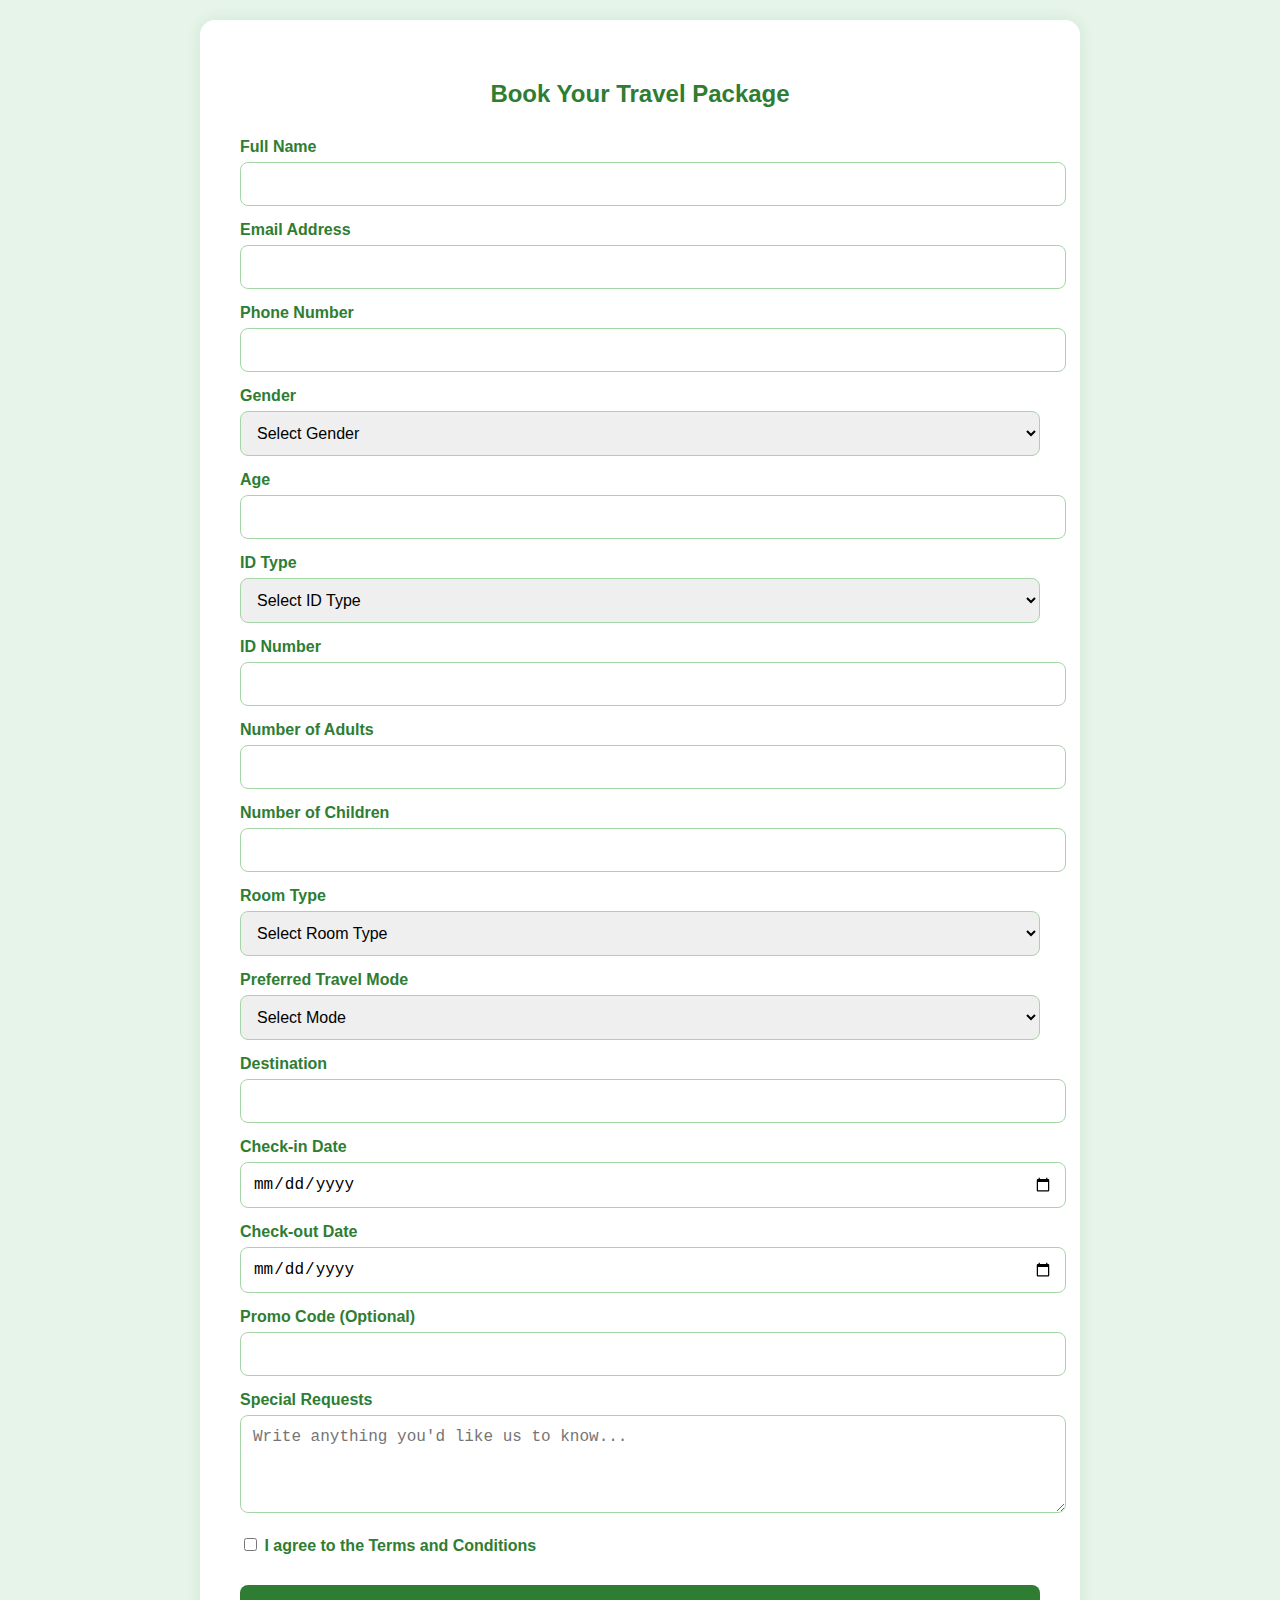
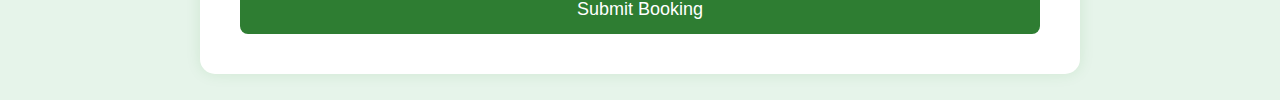
<file: bookingform.html>
<!DOCTYPE html>
<html lang="en">
<head>
  <meta charset="UTF-8" />
  <meta name="viewport" content="width=device-width, initial-scale=1.0"/>
  <title>Complete Booking Form</title>
  <style>
    body {
      font-family: "Segoe UI", sans-serif;
      background-color: #e6f4ea;
      margin: 0;
      padding: 20px;
    }

    .booking-form {
      max-width: 800px;
      margin: auto;
      background-color: #fff;
      padding: 40px;
      border-radius: 15px;
      box-shadow: 0 0 15px rgba(0, 128, 0, 0.1);
    }

    .booking-form h2 {
      text-align: center;
      color: #2e7d32;
      margin-bottom: 30px;
    }

    .booking-form label {
      font-weight: bold;
      display: block;
      margin-top: 15px;
      color: #2e7d32;
    }

    .booking-form input,
    .booking-form select,
    .booking-form textarea {
      width: 100%;
      padding: 12px;
      margin-top: 6px;
      border: 1px solid #a5d6a7;
      border-radius: 8px;
      font-size: 16px;
    }

    .booking-form button {
      margin-top: 30px;
      width: 100%;
      padding: 14px;
      background-color: #2e7d32;
      color: white;
      font-size: 18px;
      border: none;
      border-radius: 8px;
      cursor: pointer;
    }

    .booking-form button:hover {
      background-color: #1b5e20;
    }

    .booking-form .success {
      text-align: center;
      margin-top: 20px;
      color: green;
      font-weight: bold;
    }
  </style>
</head>
<body>

  <form class="booking-form" id="bookingForm">
    <h2>Book Your Travel Package</h2>

    <!-- Traveler Info -->
    <label>Full Name</label>
    <input type="text" required>

    <label>Email Address</label>
    <input type="email" required>

    <label>Phone Number</label>
    <input type="tel" required>

    <label>Gender</label>
    <select required>
      <option value="">Select Gender</option>
      <option>Male</option>
      <option>Female</option>
      <option>Other</option>
    </select>

    <label>Age</label>
    <input type="number" min="1" required>

    <label>ID Type</label>
    <select required>
      <option value="">Select ID Type</option>
      <option>Aadhaar</option>
      <option>Passport</option>
      <option>Driving License</option>
    </select>

    <label>ID Number</label>
    <input type="text" required>

    <!-- Group Info -->
    <label>Number of Adults</label>
    <input type="number" min="1" required>

    <label>Number of Children</label>
    <input type="number" min="0">

    <label>Room Type</label>
    <select required>
      <option value="">Select Room Type</option>
      <option>Single</option>
      <option>Double</option>
      <option>Suite</option>
    </select>

    <label>Preferred Travel Mode</label>
    <select required>
      <option value="">Select Mode</option>
      <option>Flight</option>
      <option>Train</option>
      <option>Bus</option>
      <option>Own Vehicle</option>
    </select>

    <!-- Booking Info -->
    <label>Destination</label>
    <input type="text" >

    
    <label>Check-in Date</label>
    <input type="date" required>

    <label>Check-out Date</label>
    <input type="date" required>

    <label>Promo Code (Optional)</label>
    <input type="text">

    <!-- Extras -->
    <label>Special Requests</label>
    <textarea rows="4" placeholder="Write anything you'd like us to know..."></textarea>

    <label>
      <input type="checkbox" required style="width: auto;"> I agree to the Terms and Conditions
    </label>

    <button type="submit">Submit Booking</button>
    <div class="success" id="successMessage" style="display: none;">Booking submitted successfully!</div>
  </form>

  <script>
    const form = document.getElementById("bookingForm");
    const success = document.getElementById("successMessage");

    form.addEventListener("submit", function(e) {
      e.preventDefault();
      success.style.display = "block";
      window.scrollTo({ top: 0, behavior: "smooth" });
      form.reset();
    });
  </script>

</body>
</html>
</file>
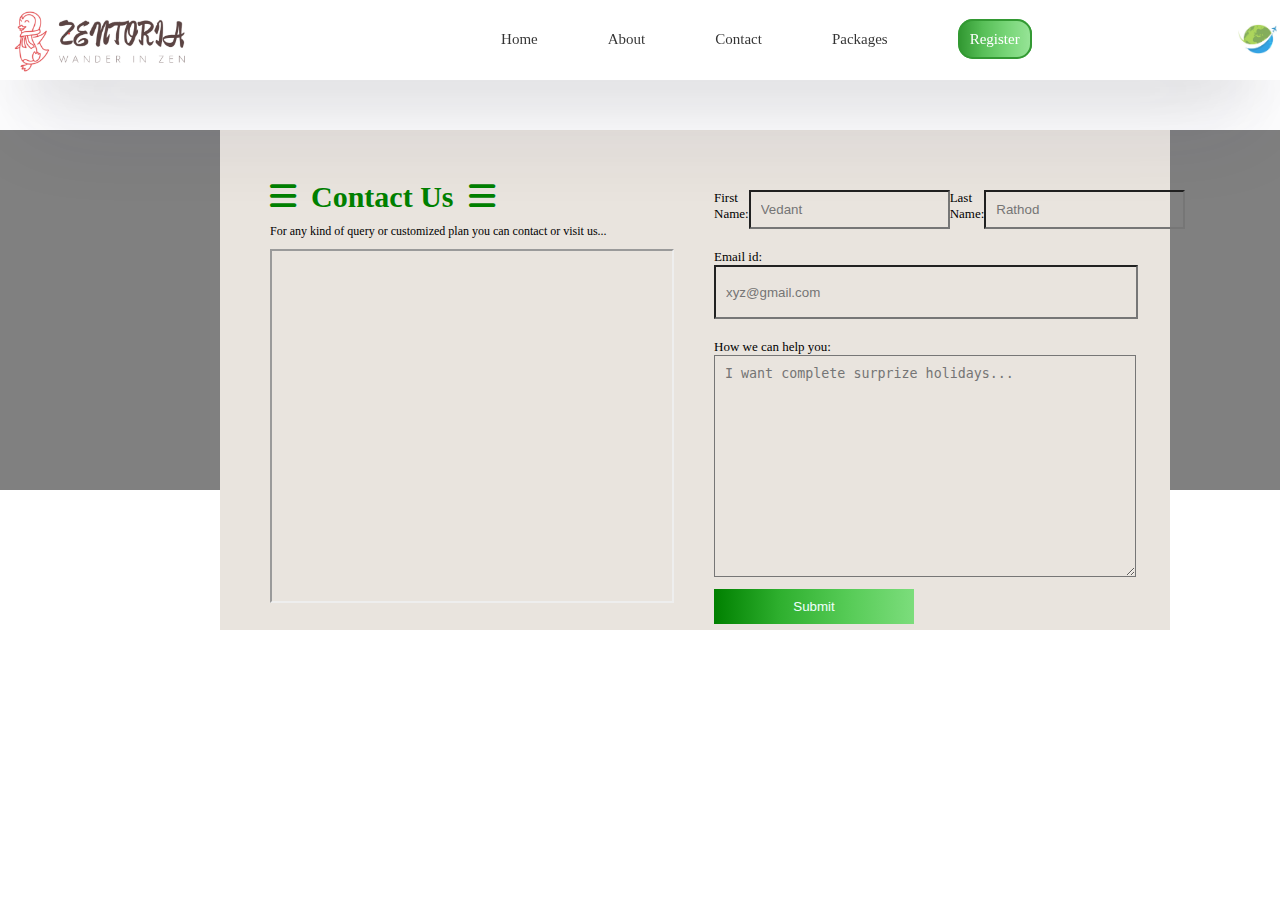
<file: contact.html>
<!DOCTYPE html>
<html lang="en">
<head>
    <meta charset="UTF-8">
    <meta name="viewport" content="width=device-width, initial-scale=1.0">
        <link rel="preconnect" href="https://fonts.googleapis.com">
    <link rel="preconnect" href="https://fonts.gstatic.com" crossorigin>
    <link href="https://fonts.googleapis.com/css2?family=Heebo:wght@400;500;600&family=Nunito:wght@600;700;800&display=swap" rel="stylesheet">
    <title>Zentoria</title>
    <link rel="stylesheet" href="CSS/style.css">
    <link rel="stylesheet" href="CSS/style2.css">
    <link  rel="stylesheet"href="https://cdnjs.cloudflare.com/ajax/libs/font-awesome/6.0.0/css/all.min.css">
    <!-- Poppins + Open Sans example -->
<link href="https://fonts.googleapis.com/css2?family=Open+Sans&family=Poppins:wght@400;600;700&display=swap" rel="stylesheet">
<style>
   
</style>
</head>
<body>
       <header>
        <div class="navbar">
            <div class="nav-logo-1">
                <a href="index.html"><img src="image/logo1.PNG" alt="zentoria logo"></a>
            </div>
             <div class="nav-list">
                <ul>
                    <li><a href="index.html">Home</a></li>
                     <li><a href="aboutus.html">About</a></li>
                       <li><a href="contact.html">Contact</a></li>
                         <li><a href="packages.html">Packages</a></li>
                           <li><a href="bookingform.html" id="btn-1">Register</a></li>                    
                </ul>
             </div>
           <div class="nav-logo-2">
            <img src="image/logo2.PNG" alt="logo globe">
           </div>
            </div>
    </header>


<section>
<div class="contactDiv">
    <div class="description">
        <h2 class="contactheading"> <i class="fa-solid fa-bars">&nbsp;&nbsp;</i>Contact Us&nbsp;&nbsp;<i class="fa-solid fa-bars"></i></h2>
         <p class="contactpara">For any kind of query or customized plan you can contact or visit us...</p>
         <div class="location">
            <iframe src="https://www.google.com/maps/embed?pb=!1m14!1m12!1m3!1d8515.271320242218!2d75.04168413883787!3d22.042349785400912!2m3!1f0!2f0!3f0!3m2!1i1024!2i768!4f13.1!5e0!3m2!1sen!2sin!4v1749812973121!5m2!1sen!2sin" width="400" height="350" style="border:6;" allowfullscreen="yes" loading="lazy" referrerpolicy="no-referrer-when-downgrade"></iframe>
         </div>
    </div>
    <div class="details">
        <div class="name">
        <label for="contactname"><p>First Name:</p></label>
        <input type="text" class="contactname" placeholder="Vedant">
        <label for="contactlast"><p>Last Name:</p></label>
        <input type="text" class="contactlast" placeholder="Rathod"></div>
        <div class="contactemailbox">
        <label for="contactemail"><p>Email id:</p></label>
        <input type="email" class="contactemail" placeholder="xyz@gmail.com"></div>
        <div class="contacttext">
        <label for="contacttextarea"><p>How we can help you:</p></label>
        <textarea class="contacttextarea" placeholder="I want complete surprize holidays..."></textarea></div>
          <button type="submit">Submit</button>
    </div>
    
</div>
</section>




</body>
</html>
</file>
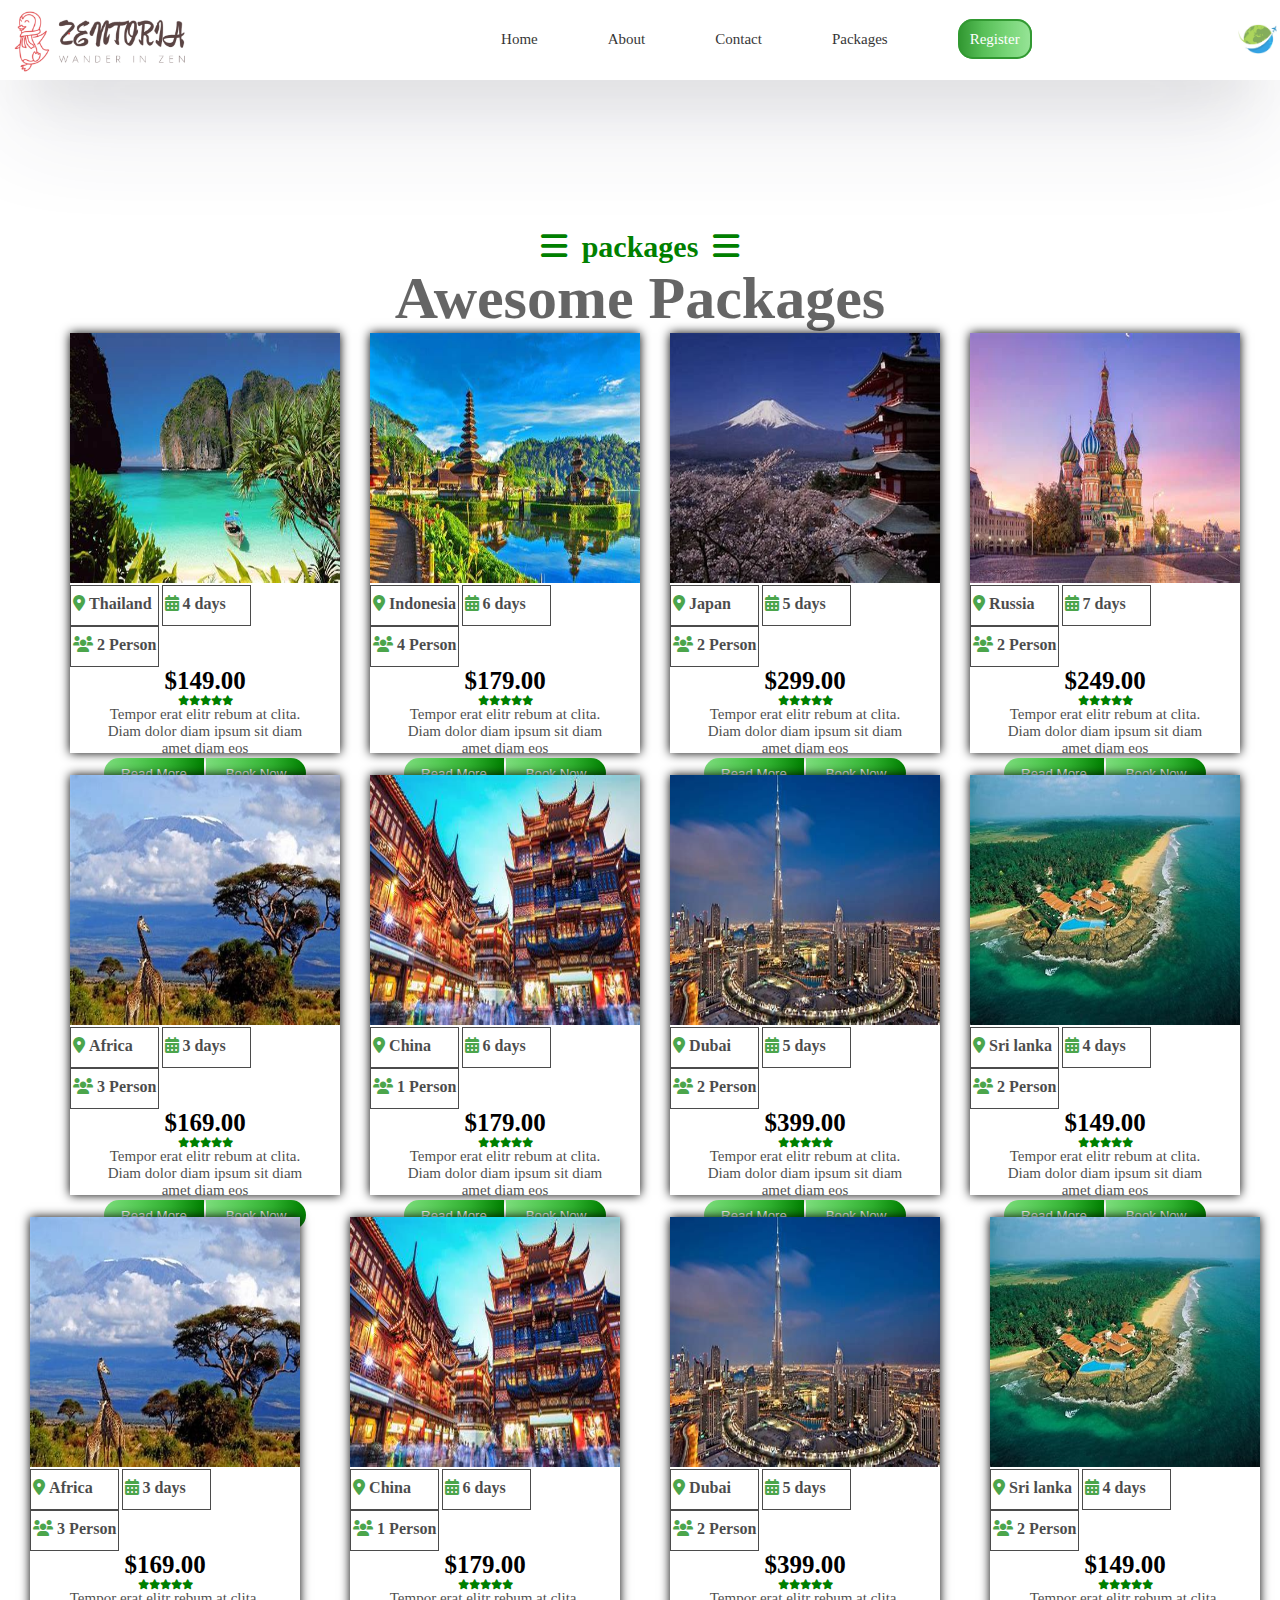
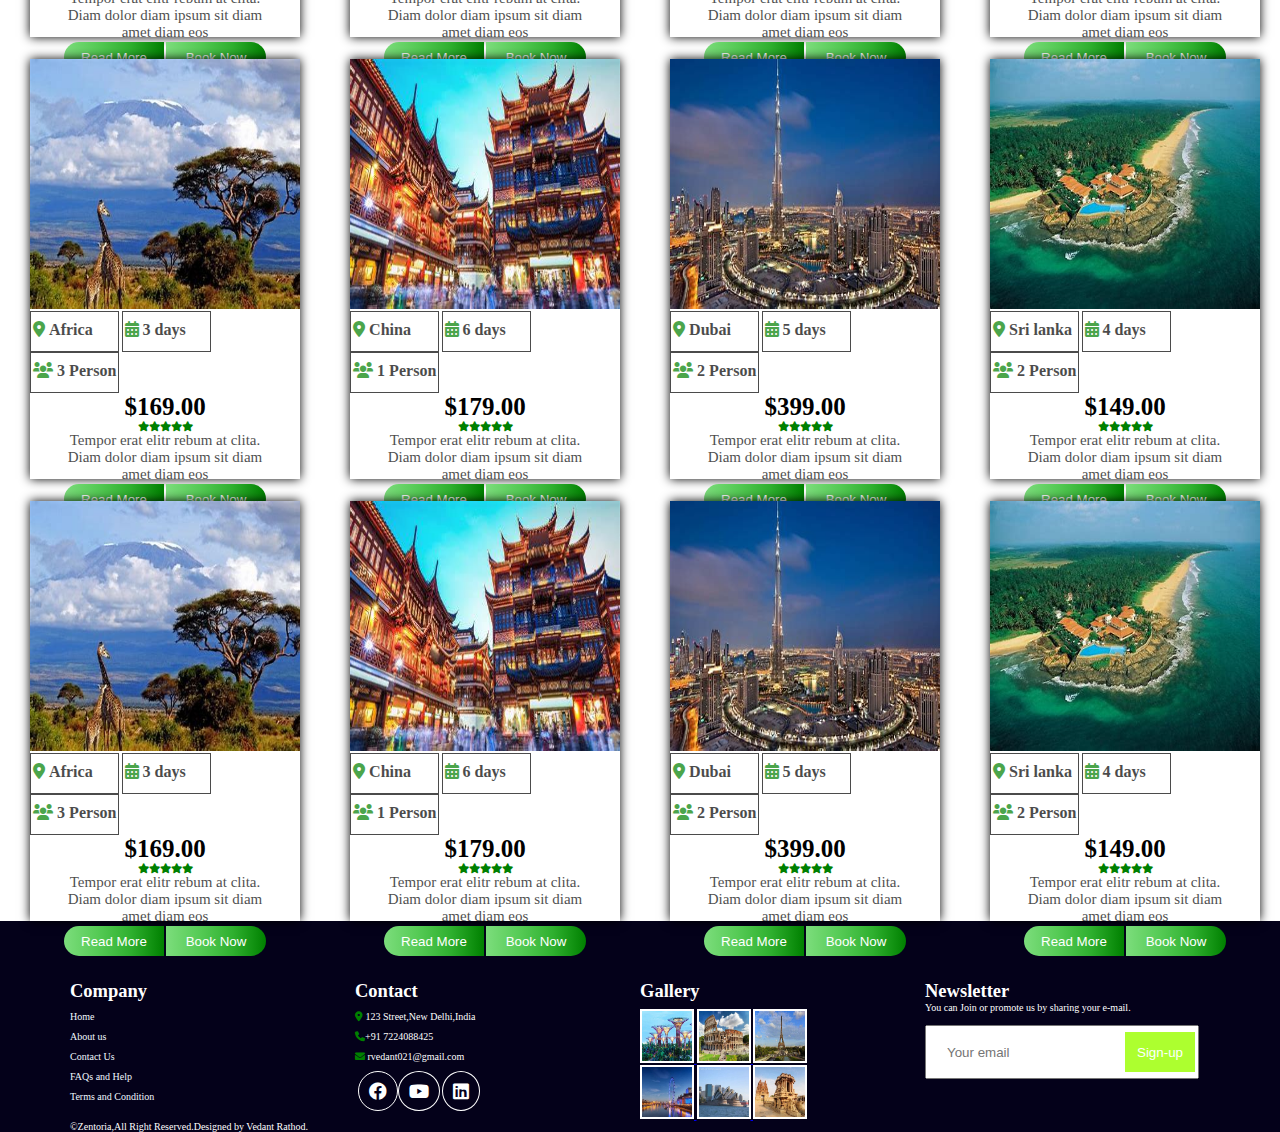
<file: packages.html>
<!DOCTYPE html>
<html lang="en">
<head>
    <meta charset="UTF-8">
    <meta name="viewport" content="width=device-width, initial-scale=1.0">
        <link rel="preconnect" href="https://fonts.googleapis.com">
    <link rel="preconnect" href="https://fonts.gstatic.com" crossorigin>
    <link href="https://fonts.googleapis.com/css2?family=Heebo:wght@400;500;600&family=Nunito:wght@600;700;800&display=swap" rel="stylesheet">
    <title>Packages</title>
    <link rel="stylesheet" href="CSS/style.css">
    <link  rel="stylesheet"href="https://cdnjs.cloudflare.com/ajax/libs/font-awesome/6.0.0/css/all.min.css">
    <!-- Poppins + Open Sans example -->
<link href="https://fonts.googleapis.com/css2?family=Open+Sans&family=Poppins:wght@400;600;700&display=swap" rel="stylesheet">

</head>
<body>
    <header>
        <div class="navbar">
            <div class="nav-logo-1">
                <a href="index.html"><img src="image/logo1.PNG" alt="zentoria logo"></a>
            </div>
             <div class="nav-list">
                <ul>
                    <li><a href="index.html">Home</a></li>
                     <li><a href="aboutus.html">About</a></li>
                       <li><a href="contact.html">Contact</a></li>
                         <li><a href="packages.html">Packages</a></li>
                           <li><a href="bookingform.html" id="btn-1">Register</a></li>                    
                </ul>
             </div>
           <div class="nav-logo-2">
            <img src="image/logo2.PNG" alt="logo globe">
           </div>
            </div>
    </header>

<section>
    <div class="section-4">
        <div class="section-4-heading">
            <h3><i class="fa-solid fa-bars"></i>&nbsp;&nbsp;packages&nbsp;&nbsp;<i class="fa-solid fa-bars"></i></h3>
            <h2>Awesome Packages</h2>
        </div>
        <div class="section-4-template">
            <div class="section-4-template-1">
<div class="section-4-template-1-image"><img src="image/thailand.jpg" alt="thailand"><br/></div>

         <div class="location-logo"><h6><i class="fa-solid fa-location-dot"></i>&nbsp;Thailand</h6></div>
         <div class="calender-logo"><h6><i class="fa-solid fa-calendar-days"></i>&nbsp;4 days</h6></div>
         <div class="user-logo"><h6><i class="fa-solid fa-users"></i>&nbsp;2 Person</h6></div>
         <h3>$149.00</h3>
         <div class="service-template-1-rating">&nbsp;&nbsp;&nbsp;&nbsp;&nbsp;&nbsp;&nbsp;&nbsp;&nbsp;&nbsp;&nbsp;&nbsp;&nbsp;&nbsp;&nbsp;&nbsp;&nbsp;&nbsp;&nbsp;&nbsp;&nbsp;&nbsp;&nbsp;&nbsp;&nbsp;&nbsp;&nbsp;&nbsp;&nbsp;&nbsp;&nbsp;&nbsp;&nbsp;&nbsp;&nbsp;&nbsp;&nbsp;&nbsp;&nbsp;&nbsp;&nbsp;&nbsp;&nbsp;<i class="fa-solid fa-star"></i><i class="fa-solid fa-star"></i><i class="fa-solid fa-star"></i><i class="fa-solid fa-star"></i><i class="fa-solid fa-star"></i></div>
         <p>Tempor erat elitr rebum at clita. <br/>Diam dolor diam ipsum sit diam<br/> amet diam eos
        </p>
        <div class="section-4-template-1-button"><button class="readmore">Read More</button> <button class="booknow">Book Now</button></div>
            </div>
             
               <div class="section-4-template-1">
<img src="image/indonesia-1.jpg" alt="indonesia"><br/>

         <div class="location-logo"><h6><i class="fa-solid fa-location-dot"></i>&nbsp;Indonesia</h6></div>
         <div class="calender-logo"><h6><i class="fa-solid fa-calendar-days"></i>&nbsp;6 days</h6></div>
         <div class="user-logo"><h6><i class="fa-solid fa-users"></i>&nbsp;4 Person</h6></div>
         <h3>$179.00</h3>
         <div class="service-template-1-rating">&nbsp;&nbsp;&nbsp;&nbsp;&nbsp;&nbsp;&nbsp;&nbsp;&nbsp;&nbsp;&nbsp;&nbsp;&nbsp;&nbsp;&nbsp;&nbsp;&nbsp;&nbsp;&nbsp;&nbsp;&nbsp;&nbsp;&nbsp;&nbsp;&nbsp;&nbsp;&nbsp;&nbsp;&nbsp;&nbsp;&nbsp;&nbsp;&nbsp;&nbsp;&nbsp;&nbsp;&nbsp;&nbsp;&nbsp;&nbsp;&nbsp;&nbsp;&nbsp;<i class="fa-solid fa-star"></i><i class="fa-solid fa-star"></i><i class="fa-solid fa-star"></i><i class="fa-solid fa-star"></i><i class="fa-solid fa-star"></i></div>
         <p>Tempor erat elitr rebum at clita. <br/>Diam dolor diam ipsum sit diam<br/> amet diam eos
        </p>
        <div class="section-4-template-1-button"><button class="readmore">Read More</button> <button class="booknow">Book Now</button></div>
            </div>

               <div class="section-4-template-1">
<img src="image/japan.jpg" alt="japan"><br/>

         <div class="location-logo"><h6><i class="fa-solid fa-location-dot"></i>&nbsp;Japan</h6></div>
         <div class="calender-logo"><h6><i class="fa-solid fa-calendar-days"></i>&nbsp;5 days</h6></div>
         <div class="user-logo"><h6><i class="fa-solid fa-users"></i>&nbsp;2 Person</h6></div>
         <h3>$299.00</h3>
         <div class="service-template-1-rating">&nbsp;&nbsp;&nbsp;&nbsp;&nbsp;&nbsp;&nbsp;&nbsp;&nbsp;&nbsp;&nbsp;&nbsp;&nbsp;&nbsp;&nbsp;&nbsp;&nbsp;&nbsp;&nbsp;&nbsp;&nbsp;&nbsp;&nbsp;&nbsp;&nbsp;&nbsp;&nbsp;&nbsp;&nbsp;&nbsp;&nbsp;&nbsp;&nbsp;&nbsp;&nbsp;&nbsp;&nbsp;&nbsp;&nbsp;&nbsp;&nbsp;&nbsp;&nbsp;<i class="fa-solid fa-star"></i><i class="fa-solid fa-star"></i><i class="fa-solid fa-star"></i><i class="fa-solid fa-star"></i><i class="fa-solid fa-star"></i></div>
         <p>Tempor erat elitr rebum at clita. <br/>Diam dolor diam ipsum sit diam<br/> amet diam eos
        </p>
        <div class="section-4-template-1-button"><button class="readmore">Read More</button> <button class="booknow">Book Now</button></div>
            </div>



               <div class="section-4-template-1">
<img src="image/russia.jpg" alt="russia"><br/>

         <div class="location-logo"><h6><i class="fa-solid fa-location-dot"></i>&nbsp;Russia</h6></div>
         <div class="calender-logo"><h6><i class="fa-solid fa-calendar-days"></i>&nbsp;7 days</h6></div>
         <div class="user-logo"><h6><i class="fa-solid fa-users"></i>&nbsp;2 Person</h6></div>
         <h3>$249.00</h3>
         <div class="service-template-1-rating">&nbsp;&nbsp;&nbsp;&nbsp;&nbsp;&nbsp;&nbsp;&nbsp;&nbsp;&nbsp;&nbsp;&nbsp;&nbsp;&nbsp;&nbsp;&nbsp;&nbsp;&nbsp;&nbsp;&nbsp;&nbsp;&nbsp;&nbsp;&nbsp;&nbsp;&nbsp;&nbsp;&nbsp;&nbsp;&nbsp;&nbsp;&nbsp;&nbsp;&nbsp;&nbsp;&nbsp;&nbsp;&nbsp;&nbsp;&nbsp;&nbsp;&nbsp;&nbsp;<i class="fa-solid fa-star"></i><i class="fa-solid fa-star"></i><i class="fa-solid fa-star"></i><i class="fa-solid fa-star"></i><i class="fa-solid fa-star"></i></div>
         <p>Tempor erat elitr rebum at clita. <br/>Diam dolor diam ipsum sit diam<br/> amet diam eos
        </p>
        <div class="section-4-template-1-button"><button class="readmore">Read More</button> <button class="booknow">Book Now</button></div>
            </div>
        </div>
  <br/><br/>
 <div class="section-4-template">
            <div class="section-4-template-1">
<img src="image/AFRICA.jpg" alt="africa"><br/>

         <div class="location-logo"><h6><i class="fa-solid fa-location-dot"></i>&nbsp;Africa</h6></div>
         <div class="calender-logo"><h6><i class="fa-solid fa-calendar-days"></i>&nbsp;3 days</h6></div>
         <div class="user-logo"><h6><i class="fa-solid fa-users"></i>&nbsp;3 Person</h6></div>
         <h3>$169.00</h3>
         <div class="service-template-1-rating">&nbsp;&nbsp;&nbsp;&nbsp;&nbsp;&nbsp;&nbsp;&nbsp;&nbsp;&nbsp;&nbsp;&nbsp;&nbsp;&nbsp;&nbsp;&nbsp;&nbsp;&nbsp;&nbsp;&nbsp;&nbsp;&nbsp;&nbsp;&nbsp;&nbsp;&nbsp;&nbsp;&nbsp;&nbsp;&nbsp;&nbsp;&nbsp;&nbsp;&nbsp;&nbsp;&nbsp;&nbsp;&nbsp;&nbsp;&nbsp;&nbsp;&nbsp;&nbsp;<i class="fa-solid fa-star"></i><i class="fa-solid fa-star"></i><i class="fa-solid fa-star"></i><i class="fa-solid fa-star"></i><i class="fa-solid fa-star"></i></div>
         <p>Tempor erat elitr rebum at clita. <br/>Diam dolor diam ipsum sit diam<br/> amet diam eos
        </p>
        <div class="section-4-template-1-button"><button class="readmore">Read More</button> <button class="booknow">Book Now</button></div>
            </div>
             
               <div class="section-4-template-1">
<img src="image/CHINA.jpg" alt="china"><br/>

         <div class="location-logo"><h6><i class="fa-solid fa-location-dot"></i>&nbsp;China</h6></div>
         <div class="calender-logo"><h6><i class="fa-solid fa-calendar-days"></i>&nbsp;6 days</h6></div>
         <div class="user-logo"><h6><i class="fa-solid fa-users"></i>&nbsp;1 Person</h6></div>
         <h3>$179.00</h3>
         <div class="service-template-1-rating">&nbsp;&nbsp;&nbsp;&nbsp;&nbsp;&nbsp;&nbsp;&nbsp;&nbsp;&nbsp;&nbsp;&nbsp;&nbsp;&nbsp;&nbsp;&nbsp;&nbsp;&nbsp;&nbsp;&nbsp;&nbsp;&nbsp;&nbsp;&nbsp;&nbsp;&nbsp;&nbsp;&nbsp;&nbsp;&nbsp;&nbsp;&nbsp;&nbsp;&nbsp;&nbsp;&nbsp;&nbsp;&nbsp;&nbsp;&nbsp;&nbsp;&nbsp;&nbsp;<i class="fa-solid fa-star"></i><i class="fa-solid fa-star"></i><i class="fa-solid fa-star"></i><i class="fa-solid fa-star"></i><i class="fa-solid fa-star"></i></div>
         <p>Tempor erat elitr rebum at clita. <br/>Diam dolor diam ipsum sit diam<br/> amet diam eos
        </p>
        <div class="section-4-template-1-button"><button class="readmore">Read More</button> <button class="booknow">Book Now</button></div>
            </div>

               <div class="section-4-template-1">
<img src="image/dubai.jpg" alt="dubai"><br/>

         <div class="location-logo"><h6><i class="fa-solid fa-location-dot"></i>&nbsp;Dubai</h6></div>
         <div class="calender-logo"><h6><i class="fa-solid fa-calendar-days"></i>&nbsp;5 days</h6></div>
         <div class="user-logo"><h6><i class="fa-solid fa-users"></i>&nbsp;2 Person</h6></div>
         <h3>$399.00</h3>
         <div class="service-template-1-rating">&nbsp;&nbsp;&nbsp;&nbsp;&nbsp;&nbsp;&nbsp;&nbsp;&nbsp;&nbsp;&nbsp;&nbsp;&nbsp;&nbsp;&nbsp;&nbsp;&nbsp;&nbsp;&nbsp;&nbsp;&nbsp;&nbsp;&nbsp;&nbsp;&nbsp;&nbsp;&nbsp;&nbsp;&nbsp;&nbsp;&nbsp;&nbsp;&nbsp;&nbsp;&nbsp;&nbsp;&nbsp;&nbsp;&nbsp;&nbsp;&nbsp;&nbsp;&nbsp;<i class="fa-solid fa-star"></i><i class="fa-solid fa-star"></i><i class="fa-solid fa-star"></i><i class="fa-solid fa-star"></i><i class="fa-solid fa-star"></i></div>
         <p>Tempor erat elitr rebum at clita. <br/>Diam dolor diam ipsum sit diam<br/> amet diam eos
        </p>
        <div class="section-4-template-1-button"><button class="readmore">Read More</button> <button class="booknow">Book Now</button></div>
            </div>



               <div class="section-4-template-1">
<img src="image/srilanka.jpg" alt="sri-lanka"><br/>

         <div class="location-logo"><h6><i class="fa-solid fa-location-dot"></i>&nbsp;Sri lanka</h6></div>
         <div class="calender-logo"><h6><i class="fa-solid fa-calendar-days"></i>&nbsp;4 days</h6></div>
         <div class="user-logo"><h6><i class="fa-solid fa-users"></i>&nbsp;2 Person</h6></div>
         <h3>$149.00</h3>
         <div class="service-template-1-rating">&nbsp;&nbsp;&nbsp;&nbsp;&nbsp;&nbsp;&nbsp;&nbsp;&nbsp;&nbsp;&nbsp;&nbsp;&nbsp;&nbsp;&nbsp;&nbsp;&nbsp;&nbsp;&nbsp;&nbsp;&nbsp;&nbsp;&nbsp;&nbsp;&nbsp;&nbsp;&nbsp;&nbsp;&nbsp;&nbsp;&nbsp;&nbsp;&nbsp;&nbsp;&nbsp;&nbsp;&nbsp;&nbsp;&nbsp;&nbsp;&nbsp;&nbsp;&nbsp;<i class="fa-solid fa-star"></i><i class="fa-solid fa-star"></i><i class="fa-solid fa-star"></i><i class="fa-solid fa-star"></i><i class="fa-solid fa-star"></i></div>
         <p>Tempor erat elitr rebum at clita. <br/>Diam dolor diam ipsum sit diam<br/> amet diam eos
        </p>
        <div class="section-4-template-1-button"><button class="readmore">Read More</button> <button class="booknow">Book Now</button></div>
            </div>
        </div>
    </div>



      <br/><br/>
 <div class="section-4-template">
            <div class="section-4-template-1">
<img src="image/AFRICA.jpg" alt="africa"><br/>

         <div class="location-logo"><h6><i class="fa-solid fa-location-dot"></i>&nbsp;Africa</h6></div>
         <div class="calender-logo"><h6><i class="fa-solid fa-calendar-days"></i>&nbsp;3 days</h6></div>
         <div class="user-logo"><h6><i class="fa-solid fa-users"></i>&nbsp;3 Person</h6></div>
         <h3>$169.00</h3>
         <div class="service-template-1-rating">&nbsp;&nbsp;&nbsp;&nbsp;&nbsp;&nbsp;&nbsp;&nbsp;&nbsp;&nbsp;&nbsp;&nbsp;&nbsp;&nbsp;&nbsp;&nbsp;&nbsp;&nbsp;&nbsp;&nbsp;&nbsp;&nbsp;&nbsp;&nbsp;&nbsp;&nbsp;&nbsp;&nbsp;&nbsp;&nbsp;&nbsp;&nbsp;&nbsp;&nbsp;&nbsp;&nbsp;&nbsp;&nbsp;&nbsp;&nbsp;&nbsp;&nbsp;&nbsp;<i class="fa-solid fa-star"></i><i class="fa-solid fa-star"></i><i class="fa-solid fa-star"></i><i class="fa-solid fa-star"></i><i class="fa-solid fa-star"></i></div>
         <p>Tempor erat elitr rebum at clita. <br/>Diam dolor diam ipsum sit diam<br/> amet diam eos
        </p>
        <div class="section-4-template-1-button"><button class="readmore">Read More</button> <button class="booknow">Book Now</button></div>
            </div>
             
               <div class="section-4-template-1">
<img src="image/CHINA.jpg" alt="china"><br/>

         <div class="location-logo"><h6><i class="fa-solid fa-location-dot"></i>&nbsp;China</h6></div>
         <div class="calender-logo"><h6><i class="fa-solid fa-calendar-days"></i>&nbsp;6 days</h6></div>
         <div class="user-logo"><h6><i class="fa-solid fa-users"></i>&nbsp;1 Person</h6></div>
         <h3>$179.00</h3>
         <div class="service-template-1-rating">&nbsp;&nbsp;&nbsp;&nbsp;&nbsp;&nbsp;&nbsp;&nbsp;&nbsp;&nbsp;&nbsp;&nbsp;&nbsp;&nbsp;&nbsp;&nbsp;&nbsp;&nbsp;&nbsp;&nbsp;&nbsp;&nbsp;&nbsp;&nbsp;&nbsp;&nbsp;&nbsp;&nbsp;&nbsp;&nbsp;&nbsp;&nbsp;&nbsp;&nbsp;&nbsp;&nbsp;&nbsp;&nbsp;&nbsp;&nbsp;&nbsp;&nbsp;&nbsp;<i class="fa-solid fa-star"></i><i class="fa-solid fa-star"></i><i class="fa-solid fa-star"></i><i class="fa-solid fa-star"></i><i class="fa-solid fa-star"></i></div>
         <p>Tempor erat elitr rebum at clita. <br/>Diam dolor diam ipsum sit diam<br/> amet diam eos
        </p>
        <div class="section-4-template-1-button"><button class="readmore">Read More</button> <button class="booknow">Book Now</button></div>
            </div>

               <div class="section-4-template-1">
<img src="image/dubai.jpg" alt="dubai"><br/>

         <div class="location-logo"><h6><i class="fa-solid fa-location-dot"></i>&nbsp;Dubai</h6></div>
         <div class="calender-logo"><h6><i class="fa-solid fa-calendar-days"></i>&nbsp;5 days</h6></div>
         <div class="user-logo"><h6><i class="fa-solid fa-users"></i>&nbsp;2 Person</h6></div>
         <h3>$399.00</h3>
         <div class="service-template-1-rating">&nbsp;&nbsp;&nbsp;&nbsp;&nbsp;&nbsp;&nbsp;&nbsp;&nbsp;&nbsp;&nbsp;&nbsp;&nbsp;&nbsp;&nbsp;&nbsp;&nbsp;&nbsp;&nbsp;&nbsp;&nbsp;&nbsp;&nbsp;&nbsp;&nbsp;&nbsp;&nbsp;&nbsp;&nbsp;&nbsp;&nbsp;&nbsp;&nbsp;&nbsp;&nbsp;&nbsp;&nbsp;&nbsp;&nbsp;&nbsp;&nbsp;&nbsp;&nbsp;<i class="fa-solid fa-star"></i><i class="fa-solid fa-star"></i><i class="fa-solid fa-star"></i><i class="fa-solid fa-star"></i><i class="fa-solid fa-star"></i></div>
         <p>Tempor erat elitr rebum at clita. <br/>Diam dolor diam ipsum sit diam<br/> amet diam eos
        </p>
        <div class="section-4-template-1-button"><button class="readmore">Read More</button> <button class="booknow">Book Now</button></div>
            </div>



               <div class="section-4-template-1">
<img src="image/srilanka.jpg" alt="sri-lanka"><br/>

         <div class="location-logo"><h6><i class="fa-solid fa-location-dot"></i>&nbsp;Sri lanka</h6></div>
         <div class="calender-logo"><h6><i class="fa-solid fa-calendar-days"></i>&nbsp;4 days</h6></div>
         <div class="user-logo"><h6><i class="fa-solid fa-users"></i>&nbsp;2 Person</h6></div>
         <h3>$149.00</h3>
         <div class="service-template-1-rating">&nbsp;&nbsp;&nbsp;&nbsp;&nbsp;&nbsp;&nbsp;&nbsp;&nbsp;&nbsp;&nbsp;&nbsp;&nbsp;&nbsp;&nbsp;&nbsp;&nbsp;&nbsp;&nbsp;&nbsp;&nbsp;&nbsp;&nbsp;&nbsp;&nbsp;&nbsp;&nbsp;&nbsp;&nbsp;&nbsp;&nbsp;&nbsp;&nbsp;&nbsp;&nbsp;&nbsp;&nbsp;&nbsp;&nbsp;&nbsp;&nbsp;&nbsp;&nbsp;<i class="fa-solid fa-star"></i><i class="fa-solid fa-star"></i><i class="fa-solid fa-star"></i><i class="fa-solid fa-star"></i><i class="fa-solid fa-star"></i></div>
         <p>Tempor erat elitr rebum at clita. <br/>Diam dolor diam ipsum sit diam<br/> amet diam eos
        </p>
        <div class="section-4-template-1-button"><button class="readmore">Read More</button> <button class="booknow">Book Now</button></div>
            </div>
        </div>

    </div>


      <br/><br/>
 <div class="section-4-template">
            <div class="section-4-template-1">
<img src="image/AFRICA.jpg" alt="africa"><br/>

         <div class="location-logo"><h6><i class="fa-solid fa-location-dot"></i>&nbsp;Africa</h6></div>
         <div class="calender-logo"><h6><i class="fa-solid fa-calendar-days"></i>&nbsp;3 days</h6></div>
         <div class="user-logo"><h6><i class="fa-solid fa-users"></i>&nbsp;3 Person</h6></div>
         <h3>$169.00</h3>
         <div class="service-template-1-rating">&nbsp;&nbsp;&nbsp;&nbsp;&nbsp;&nbsp;&nbsp;&nbsp;&nbsp;&nbsp;&nbsp;&nbsp;&nbsp;&nbsp;&nbsp;&nbsp;&nbsp;&nbsp;&nbsp;&nbsp;&nbsp;&nbsp;&nbsp;&nbsp;&nbsp;&nbsp;&nbsp;&nbsp;&nbsp;&nbsp;&nbsp;&nbsp;&nbsp;&nbsp;&nbsp;&nbsp;&nbsp;&nbsp;&nbsp;&nbsp;&nbsp;&nbsp;&nbsp;<i class="fa-solid fa-star"></i><i class="fa-solid fa-star"></i><i class="fa-solid fa-star"></i><i class="fa-solid fa-star"></i><i class="fa-solid fa-star"></i></div>
         <p>Tempor erat elitr rebum at clita. <br/>Diam dolor diam ipsum sit diam<br/> amet diam eos
        </p>
        <div class="section-4-template-1-button"><button class="readmore">Read More</button> <button class="booknow">Book Now</button></div>
            </div>
             
               <div class="section-4-template-1">
<img src="image/CHINA.jpg" alt="china"><br/>

         <div class="location-logo"><h6><i class="fa-solid fa-location-dot"></i>&nbsp;China</h6></div>
         <div class="calender-logo"><h6><i class="fa-solid fa-calendar-days"></i>&nbsp;6 days</h6></div>
         <div class="user-logo"><h6><i class="fa-solid fa-users"></i>&nbsp;1 Person</h6></div>
         <h3>$179.00</h3>
         <div class="service-template-1-rating">&nbsp;&nbsp;&nbsp;&nbsp;&nbsp;&nbsp;&nbsp;&nbsp;&nbsp;&nbsp;&nbsp;&nbsp;&nbsp;&nbsp;&nbsp;&nbsp;&nbsp;&nbsp;&nbsp;&nbsp;&nbsp;&nbsp;&nbsp;&nbsp;&nbsp;&nbsp;&nbsp;&nbsp;&nbsp;&nbsp;&nbsp;&nbsp;&nbsp;&nbsp;&nbsp;&nbsp;&nbsp;&nbsp;&nbsp;&nbsp;&nbsp;&nbsp;&nbsp;<i class="fa-solid fa-star"></i><i class="fa-solid fa-star"></i><i class="fa-solid fa-star"></i><i class="fa-solid fa-star"></i><i class="fa-solid fa-star"></i></div>
         <p>Tempor erat elitr rebum at clita. <br/>Diam dolor diam ipsum sit diam<br/> amet diam eos
        </p>
        <div class="section-4-template-1-button"><button class="readmore">Read More</button> <button class="booknow">Book Now</button></div>
            </div>

               <div class="section-4-template-1">
<img src="image/dubai.jpg" alt="dubai"><br/>

         <div class="location-logo"><h6><i class="fa-solid fa-location-dot"></i>&nbsp;Dubai</h6></div>
         <div class="calender-logo"><h6><i class="fa-solid fa-calendar-days"></i>&nbsp;5 days</h6></div>
         <div class="user-logo"><h6><i class="fa-solid fa-users"></i>&nbsp;2 Person</h6></div>
         <h3>$399.00</h3>
         <div class="service-template-1-rating">&nbsp;&nbsp;&nbsp;&nbsp;&nbsp;&nbsp;&nbsp;&nbsp;&nbsp;&nbsp;&nbsp;&nbsp;&nbsp;&nbsp;&nbsp;&nbsp;&nbsp;&nbsp;&nbsp;&nbsp;&nbsp;&nbsp;&nbsp;&nbsp;&nbsp;&nbsp;&nbsp;&nbsp;&nbsp;&nbsp;&nbsp;&nbsp;&nbsp;&nbsp;&nbsp;&nbsp;&nbsp;&nbsp;&nbsp;&nbsp;&nbsp;&nbsp;&nbsp;<i class="fa-solid fa-star"></i><i class="fa-solid fa-star"></i><i class="fa-solid fa-star"></i><i class="fa-solid fa-star"></i><i class="fa-solid fa-star"></i></div>
         <p>Tempor erat elitr rebum at clita. <br/>Diam dolor diam ipsum sit diam<br/> amet diam eos
        </p>
        <div class="section-4-template-1-button"><button class="readmore">Read More</button> <button class="booknow">Book Now</button></div>
            </div>



               <div class="section-4-template-1">
<img src="image/srilanka.jpg" alt="sri-lanka"><br/>

         <div class="location-logo"><h6><i class="fa-solid fa-location-dot"></i>&nbsp;Sri lanka</h6></div>
         <div class="calender-logo"><h6><i class="fa-solid fa-calendar-days"></i>&nbsp;4 days</h6></div>
         <div class="user-logo"><h6><i class="fa-solid fa-users"></i>&nbsp;2 Person</h6></div>
         <h3>$149.00</h3>
         <div class="service-template-1-rating">&nbsp;&nbsp;&nbsp;&nbsp;&nbsp;&nbsp;&nbsp;&nbsp;&nbsp;&nbsp;&nbsp;&nbsp;&nbsp;&nbsp;&nbsp;&nbsp;&nbsp;&nbsp;&nbsp;&nbsp;&nbsp;&nbsp;&nbsp;&nbsp;&nbsp;&nbsp;&nbsp;&nbsp;&nbsp;&nbsp;&nbsp;&nbsp;&nbsp;&nbsp;&nbsp;&nbsp;&nbsp;&nbsp;&nbsp;&nbsp;&nbsp;&nbsp;&nbsp;<i class="fa-solid fa-star"></i><i class="fa-solid fa-star"></i><i class="fa-solid fa-star"></i><i class="fa-solid fa-star"></i><i class="fa-solid fa-star"></i></div>
         <p>Tempor erat elitr rebum at clita. <br/>Diam dolor diam ipsum sit diam<br/> amet diam eos
        </p>
        <div class="section-4-template-1-button"><button class="readmore">Read More</button> <button class="booknow">Book Now</button></div>
            </div>
        </div>



          <br/><br/>
 <div class="section-4-template">
            <div class="section-4-template-1">
<img src="image/AFRICA.jpg" alt="africa"><br/>

         <div class="location-logo"><h6><i class="fa-solid fa-location-dot"></i>&nbsp;Africa</h6></div>
         <div class="calender-logo"><h6><i class="fa-solid fa-calendar-days"></i>&nbsp;3 days</h6></div>
         <div class="user-logo"><h6><i class="fa-solid fa-users"></i>&nbsp;3 Person</h6></div>
         <h3>$169.00</h3>
         <div class="service-template-1-rating">&nbsp;&nbsp;&nbsp;&nbsp;&nbsp;&nbsp;&nbsp;&nbsp;&nbsp;&nbsp;&nbsp;&nbsp;&nbsp;&nbsp;&nbsp;&nbsp;&nbsp;&nbsp;&nbsp;&nbsp;&nbsp;&nbsp;&nbsp;&nbsp;&nbsp;&nbsp;&nbsp;&nbsp;&nbsp;&nbsp;&nbsp;&nbsp;&nbsp;&nbsp;&nbsp;&nbsp;&nbsp;&nbsp;&nbsp;&nbsp;&nbsp;&nbsp;&nbsp;<i class="fa-solid fa-star"></i><i class="fa-solid fa-star"></i><i class="fa-solid fa-star"></i><i class="fa-solid fa-star"></i><i class="fa-solid fa-star"></i></div>
         <p>Tempor erat elitr rebum at clita. <br/>Diam dolor diam ipsum sit diam<br/> amet diam eos
        </p>
        <div class="section-4-template-1-button"><button class="readmore">Read More</button> <button class="booknow">Book Now</button></div>
            </div>
             
               <div class="section-4-template-1">
<img src="image/CHINA.jpg" alt="china"><br/>

         <div class="location-logo"><h6><i class="fa-solid fa-location-dot"></i>&nbsp;China</h6></div>
         <div class="calender-logo"><h6><i class="fa-solid fa-calendar-days"></i>&nbsp;6 days</h6></div>
         <div class="user-logo"><h6><i class="fa-solid fa-users"></i>&nbsp;1 Person</h6></div>
         <h3>$179.00</h3>
         <div class="service-template-1-rating">&nbsp;&nbsp;&nbsp;&nbsp;&nbsp;&nbsp;&nbsp;&nbsp;&nbsp;&nbsp;&nbsp;&nbsp;&nbsp;&nbsp;&nbsp;&nbsp;&nbsp;&nbsp;&nbsp;&nbsp;&nbsp;&nbsp;&nbsp;&nbsp;&nbsp;&nbsp;&nbsp;&nbsp;&nbsp;&nbsp;&nbsp;&nbsp;&nbsp;&nbsp;&nbsp;&nbsp;&nbsp;&nbsp;&nbsp;&nbsp;&nbsp;&nbsp;&nbsp;<i class="fa-solid fa-star"></i><i class="fa-solid fa-star"></i><i class="fa-solid fa-star"></i><i class="fa-solid fa-star"></i><i class="fa-solid fa-star"></i></div>
         <p>Tempor erat elitr rebum at clita. <br/>Diam dolor diam ipsum sit diam<br/> amet diam eos
        </p>
        <div class="section-4-template-1-button"><button class="readmore">Read More</button> <button class="booknow">Book Now</button></div>
            </div>

               <div class="section-4-template-1">
<img src="image/dubai.jpg" alt="dubai"><br/>

         <div class="location-logo"><h6><i class="fa-solid fa-location-dot"></i>&nbsp;Dubai</h6></div>
         <div class="calender-logo"><h6><i class="fa-solid fa-calendar-days"></i>&nbsp;5 days</h6></div>
         <div class="user-logo"><h6><i class="fa-solid fa-users"></i>&nbsp;2 Person</h6></div>
         <h3>$399.00</h3>
         <div class="service-template-1-rating">&nbsp;&nbsp;&nbsp;&nbsp;&nbsp;&nbsp;&nbsp;&nbsp;&nbsp;&nbsp;&nbsp;&nbsp;&nbsp;&nbsp;&nbsp;&nbsp;&nbsp;&nbsp;&nbsp;&nbsp;&nbsp;&nbsp;&nbsp;&nbsp;&nbsp;&nbsp;&nbsp;&nbsp;&nbsp;&nbsp;&nbsp;&nbsp;&nbsp;&nbsp;&nbsp;&nbsp;&nbsp;&nbsp;&nbsp;&nbsp;&nbsp;&nbsp;&nbsp;<i class="fa-solid fa-star"></i><i class="fa-solid fa-star"></i><i class="fa-solid fa-star"></i><i class="fa-solid fa-star"></i><i class="fa-solid fa-star"></i></div>
         <p>Tempor erat elitr rebum at clita. <br/>Diam dolor diam ipsum sit diam<br/> amet diam eos
        </p>
        <div class="section-4-template-1-button"><button class="readmore">Read More</button> <button class="booknow">Book Now</button></div>
            </div>



               <div class="section-4-template-1">
<img src="image/srilanka.jpg" alt="sri-lanka"><br/>

         <div class="location-logo"><h6><i class="fa-solid fa-location-dot"></i>&nbsp;Sri lanka</h6></div>
         <div class="calender-logo"><h6><i class="fa-solid fa-calendar-days"></i>&nbsp;4 days</h6></div>
         <div class="user-logo"><h6><i class="fa-solid fa-users"></i>&nbsp;2 Person</h6></div>
         <h3>$149.00</h3>
         <div class="service-template-1-rating">&nbsp;&nbsp;&nbsp;&nbsp;&nbsp;&nbsp;&nbsp;&nbsp;&nbsp;&nbsp;&nbsp;&nbsp;&nbsp;&nbsp;&nbsp;&nbsp;&nbsp;&nbsp;&nbsp;&nbsp;&nbsp;&nbsp;&nbsp;&nbsp;&nbsp;&nbsp;&nbsp;&nbsp;&nbsp;&nbsp;&nbsp;&nbsp;&nbsp;&nbsp;&nbsp;&nbsp;&nbsp;&nbsp;&nbsp;&nbsp;&nbsp;&nbsp;&nbsp;<i class="fa-solid fa-star"></i><i class="fa-solid fa-star"></i><i class="fa-solid fa-star"></i><i class="fa-solid fa-star"></i><i class="fa-solid fa-star"></i></div>
         <p>Tempor erat elitr rebum at clita. <br/>Diam dolor diam ipsum sit diam<br/> amet diam eos
        </p>
        <div class="section-4-template-1-button"><button class="readmore">Read More</button> <button class="booknow">Book Now</button></div>
            </div>
        </div>
  
    

    
</section>


<footer>
<div class="footer">
    <div class="company-details">
        <h5>Company</h5>
        <ul>
            <li><a href="index.html">Home</a></li>
             <li><a href="#section-2">About us</a></li>
              <li><a href="contact.html">Contact Us</a></li>
               <li><a href="#">FAQs and Help</a></li>
                <li><a href="termsandcondition.html">Terms and Condition</a></li>

        </ul>
    </div>
    <div class="contact">
        <h5>Contact</h5>
        <ul>
            <li><i class="fa-solid fa-location-dot"></i> 123 Street,New Delhi,India</li>
            <li><i class="fa-solid fa-phone"></i>+91 7224088425</li>
            <li><i class="fa-solid fa-envelope"></i> rvedant021@gmail.com</li>
            <li><i class="fa-brands  fa-footerfa-twitter"></i> <i class="fa-brands fa-footer fa-facebook"></i><i class="fa-brands fa-footer fa-youtube"></i> <i class="fa-brands fa-footer fa-linkedin"></i></li>
        </ul>
    </div>
    <div class="gallery">
        <h5>Gallery</h5>
        <div class="gallery-sub">
           <div class="gallery-sub-1"><a href="gallery.html"> <img src="image/footer-1.jpg" alt="footer-1">
            <img src="image/footer-2.jpg" alt="footer-2">
            <img src="image/footer-3.jpg" alt="footer-3"></div></a>
          <div class="gallery-sub-2"> <a href="gallery.html"><img src="image/footer-4.jpg" alt="footer-4">
            <img src="image/footer-5.jpg" alt="footer-5">
            <img src="image/footer-6.jpg" alt="footer-6"></div></a>
        </div>
    </div>
    <div class="newsletter">
        <h5>Newsletter</h5>
        <p>You can Join or promote us by sharing your e-mail.</p>
        <div class="footer-mail">
            <input type="email" id="footer-mail" placeholder="Your email"><button id="footer-btn">Sign-up</button>
        </div>
        
    </div>
    
    <p style="color:white">&copy;Zentoria,All Right Reserved.Designed by Vedant Rathod.</p>
</div>


</footer>

</body>
</html>
</file>
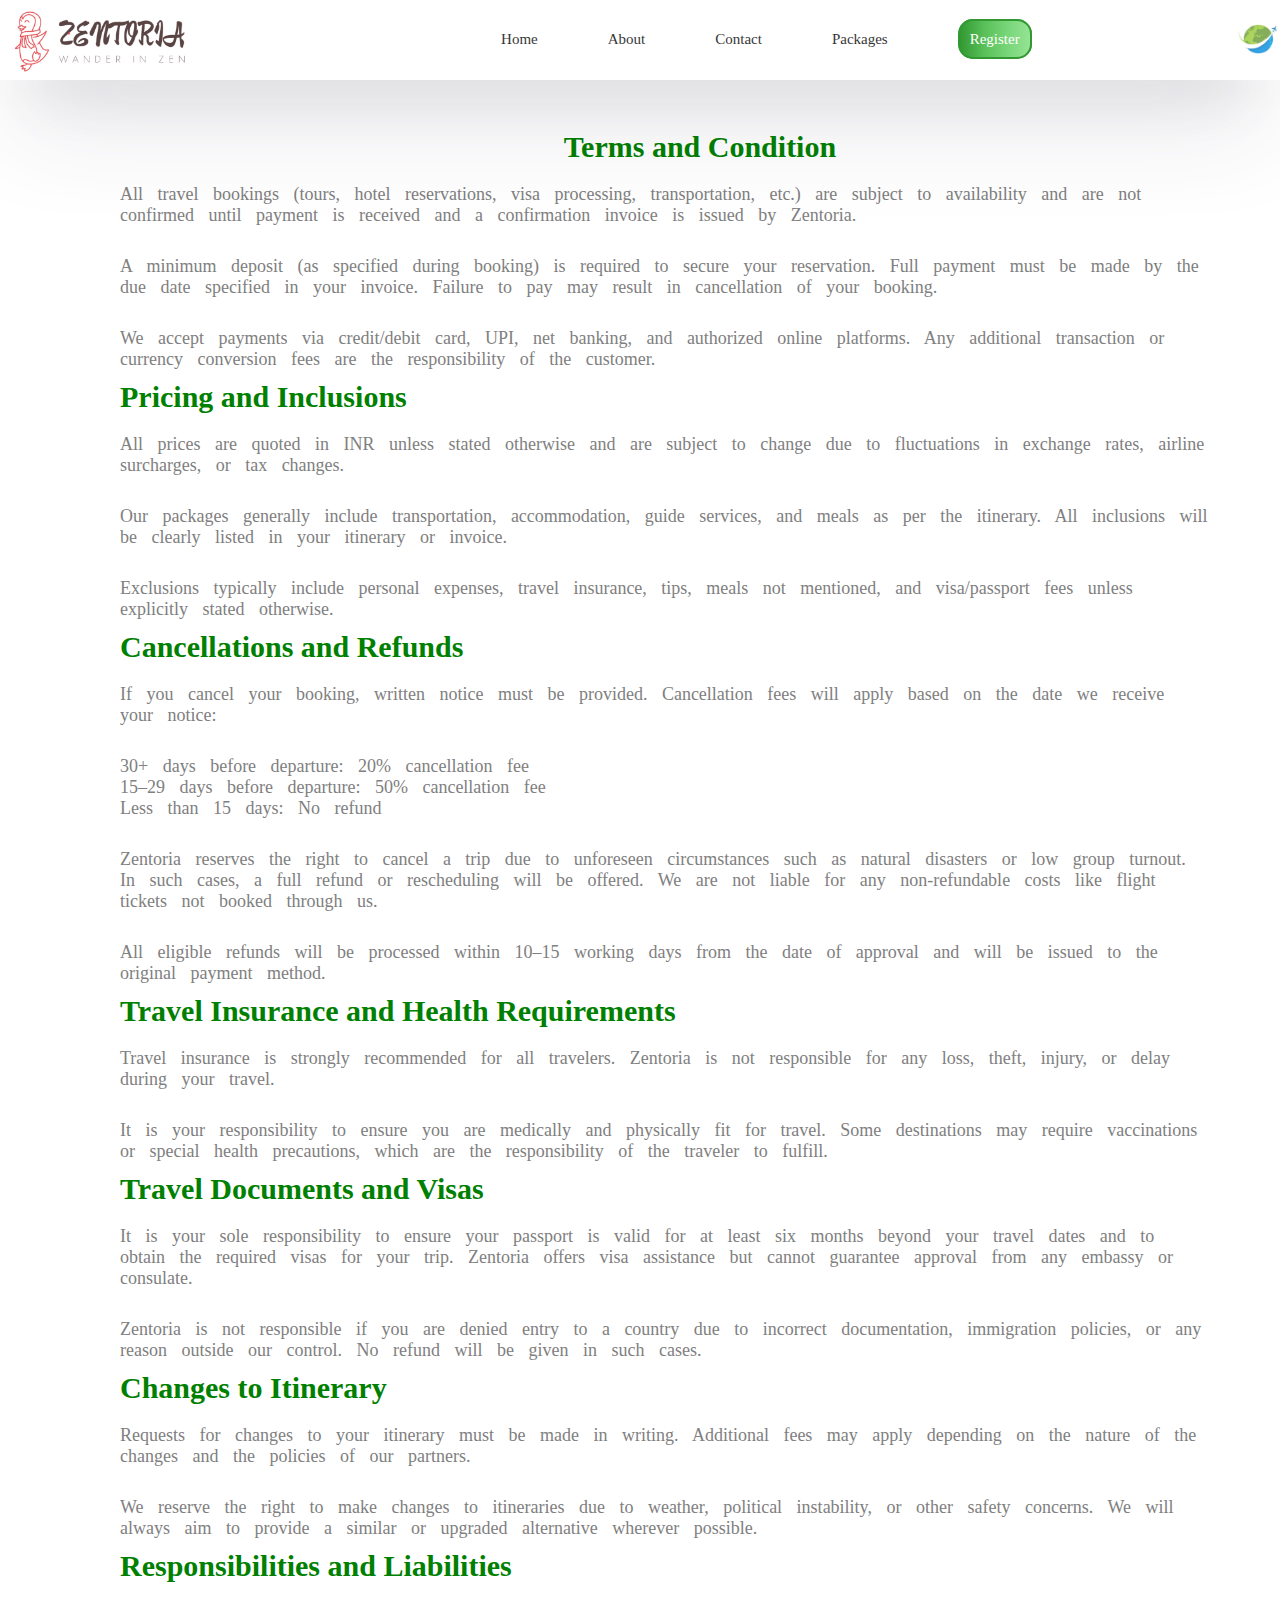
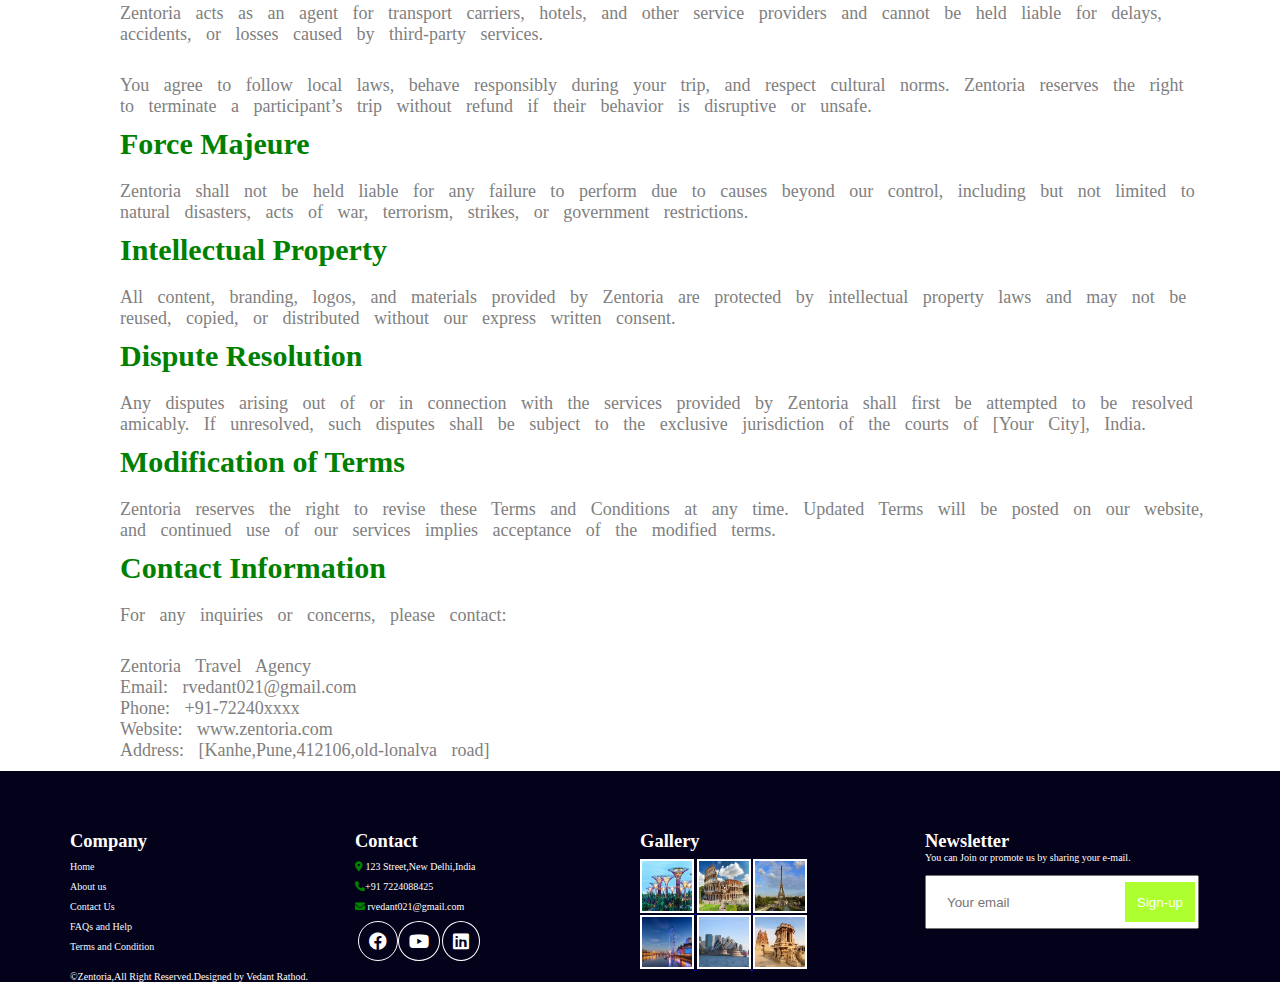
<file: termsandcondition.html>
<!DOCTYPE html>
<html lang="en">
<head>
    <meta charset="UTF-8">
    <meta name="viewport" content="width=device-width, initial-scale=1.0">
        <link rel="preconnect" href="https://fonts.googleapis.com">
    <link rel="preconnect" href="https://fonts.gstatic.com" crossorigin>
    <link href="https://fonts.googleapis.com/css2?family=Heebo:wght@400;500;600&family=Nunito:wght@600;700;800&display=swap" rel="stylesheet">
    <title>About us</title>
    <link rel="stylesheet" href="CSS/style.css">
    <link rel="stylesheet" href="CSS/style3.css">
    <link  rel="stylesheet"href="https://cdnjs.cloudflare.com/ajax/libs/font-awesome/6.0.0/css/all.min.css">
    <!-- Poppins + Open Sans example -->
<link href="https://fonts.googleapis.com/css2?family=Open+Sans&family=Poppins:wght@400;600;700&display=swap" rel="stylesheet">

</head>
<body>
        <header>
        <div class="navbar">
            <div class="nav-logo-1">
                <a href="index.html"><img src="image/logo1.PNG" alt="zentoria logo"></a>
            </div>
             <div class="nav-list">
                <ul>
                    <li><a href="index.html">Home</a></li>
                     <li><a href="aboutus.html">About</a></li>
                       <li><a href="contact.html">Contact</a></li>
                         <li><a href="packages.html">Packages</a></li>
                           <li><a href="bookingform.html" id="btn-1">Register</a></li>                    
                </ul>
             </div>
           <div class="nav-logo-2">
            <img src="image/logo2.PNG" alt="logo globe">
           </div>
            </div>
    </header>




<section class="who-are-we">
  <h2 style="text-align: center;">Terms and Condition</h2>
 <p class="who-we-are-para">All travel bookings (tours, hotel reservations, visa processing, transportation, etc.) are subject to availability and are not confirmed until payment is received and a confirmation invoice is issued by Zentoria.</p>
 <p class="who-we-are-para">A minimum deposit (as specified during booking) is required to secure your reservation. Full payment must be made by the due date specified in your invoice. Failure to pay may result in cancellation of your booking.</p>
 <p class="who-we-are-para">We accept payments via credit/debit card, UPI, net banking, and authorized online platforms. Any additional transaction or currency conversion fees are the responsibility of the customer.</p>

  <h2>Pricing and Inclusions</h2>
 <p class="who-we-are-para">All prices are quoted in INR unless stated otherwise and are subject to change due to fluctuations in exchange rates, airline surcharges, or tax changes.</p>
 <p class="who-we-are-para">Our packages generally include transportation, accommodation, guide services, and meals as per the itinerary. All inclusions will be clearly listed in your itinerary or invoice.</p>
 <p class="who-we-are-para">Exclusions typically include personal expenses, travel insurance, tips, meals not mentioned, and visa/passport fees unless explicitly stated otherwise.</p>

  <h2>Cancellations and Refunds</h2>
 <p class="who-we-are-para">If you cancel your booking, written notice must be provided. Cancellation fees will apply based on the date we receive your notice:</p>
 <p class="who-we-are-para">30+ days before departure: 20% cancellation fee<br>
  15–29 days before departure: 50% cancellation fee<br>
  Less than 15 days: No refund</p>
 <p class="who-we-are-para">Zentoria reserves the right to cancel a trip due to unforeseen circumstances such as natural disasters or low group turnout. In such cases, a full refund or rescheduling will be offered. We are not liable for any non-refundable costs like flight tickets not booked through us.</p>
 <p class="who-we-are-para">All eligible refunds will be processed within 10–15 working days from the date of approval and will be issued to the original payment method.</p>

  <h2>Travel Insurance and Health Requirements</h2>
 <p class="who-we-are-para">Travel insurance is strongly recommended for all travelers. Zentoria is not responsible for any loss, theft, injury, or delay during your travel.</p>
 <p class="who-we-are-para">It is your responsibility to ensure you are medically and physically fit for travel. Some destinations may require vaccinations or special health precautions, which are the responsibility of the traveler to fulfill.</p>

  <h2>Travel Documents and Visas</h2>
 <p class="who-we-are-para">It is your sole responsibility to ensure your passport is valid for at least six months beyond your travel dates and to obtain the required visas for your trip. Zentoria offers visa assistance but cannot guarantee approval from any embassy or consulate.</p>
 <p class="who-we-are-para">Zentoria is not responsible if you are denied entry to a country due to incorrect documentation, immigration policies, or any reason outside our control. No refund will be given in such cases.</p>

  <h2>Changes to Itinerary</h2>
 <p class="who-we-are-para">Requests for changes to your itinerary must be made in writing. Additional fees may apply depending on the nature of the changes and the policies of our partners.</p>
 <p class="who-we-are-para">We reserve the right to make changes to itineraries due to weather, political instability, or other safety concerns. We will always aim to provide a similar or upgraded alternative wherever possible.</p>

  <h2>Responsibilities and Liabilities</h2>
 <p class="who-we-are-para">Zentoria acts as an agent for transport carriers, hotels, and other service providers and cannot be held liable for delays, accidents, or losses caused by third-party services.</p>
 <p class="who-we-are-para">You agree to follow local laws, behave responsibly during your trip, and respect cultural norms. Zentoria reserves the right to terminate a participant’s trip without refund if their behavior is disruptive or unsafe.</p>

  <h2>Force Majeure</h2>
 <p class="who-we-are-para">Zentoria shall not be held liable for any failure to perform due to causes beyond our control, including but not limited to natural disasters, acts of war, terrorism, strikes, or government restrictions.</p>

  <h2>Intellectual Property</h2>
 <p class="who-we-are-para">All content, branding, logos, and materials provided by Zentoria are protected by intellectual property laws and may not be reused, copied, or distributed without our express written consent.</p>

  <h2>Dispute Resolution</h2>
 <p class="who-we-are-para">Any disputes arising out of or in connection with the services provided by Zentoria shall first be attempted to be resolved amicably. If unresolved, such disputes shall be subject to the exclusive jurisdiction of the courts of [Your City], India.</p>

  <h2>Modification of Terms</h2>
 <p class="who-we-are-para">Zentoria reserves the right to revise these Terms and Conditions at any time. Updated Terms will be posted on our website, and continued use of our services implies acceptance of the modified terms.</p>

  <h2>Contact Information</h2>
 <p class="who-we-are-para">For any inquiries or concerns, please contact:</p>
 <p class="who-we-are-para">
    Zentoria Travel Agency<br>
    Email: rvedant021@gmail.com<br>
    Phone: +91-72240xxxx<br>
    Website: www.zentoria.com<br>
    Address: [Kanhe,Pune,412106,old-lonalva road]
  </p>
</section>




























    <footer>
<div class="footer">
    <div class="company-details">
        <h5>Company</h5>
        <ul>
            <li><a href="index.html">Home</a></li>
             <li><a href="#section-2">About us</a></li>
              <li><a href="contact.html">Contact Us</a></li>
               <li><a href="#">FAQs and Help</a></li>
                <li><a href="termsandcondition.html">Terms and Condition</a></li>

        </ul>
    </div>
    <div class="contact">
        <h5>Contact</h5>
        <ul>
            <li><i class="fa-solid fa-location-dot"></i> 123 Street,New Delhi,India</li>
            <li><i class="fa-solid fa-phone"></i>+91 7224088425</li>
            <li><i class="fa-solid fa-envelope"></i> rvedant021@gmail.com</li>
            <li><i class="fa-brands  fa-footerfa-twitter"></i> <i class="fa-brands fa-footer fa-facebook"></i><i class="fa-brands fa-footer fa-youtube"></i> <i class="fa-brands fa-footer fa-linkedin"></i></li>
        </ul>
    </div>
    <div class="gallery">
        <h5>Gallery</h5>
        <div class="gallery-sub">
           <div class="gallery-sub-1"><a href="gallery.html"> <img src="image/footer-1.jpg" alt="footer-1">
            <img src="image/footer-2.jpg" alt="footer-2">
            <img src="image/footer-3.jpg" alt="footer-3"></div></a>
          <div class="gallery-sub-2"> <a href="gallery.html"><img src="image/footer-4.jpg" alt="footer-4">
            <img src="image/footer-5.jpg" alt="footer-5">
            <img src="image/footer-6.jpg" alt="footer-6"></div></a>
        </div>
    </div>
    <div class="newsletter">
        <h5>Newsletter</h5>
        <p>You can Join or promote us by sharing your e-mail.</p>
        <div class="footer-mail">
            <input type="email" id="footer-mail" placeholder="Your email"><button id="footer-btn">Sign-up</button>
        </div>
        
    </div>
    
    <p style="color:white">&copy;Zentoria,All Right Reserved.Designed by Vedant Rathod.</p>
</div>


</footer>
    
</body>
</html>
</file>
<file: CSS/style.css>
*{
    margin: 0;
    padding: 0;
}
html{
    font-size: 62.54%;
    scroll-behavior: smooth;
    
    
}


.navbar{
    height: 80px;
    width: 100%;
     box-shadow: rgba(50, 50, 93, 0.25) 0px 50px 100px -20px, rgba(0, 0, 0, 0.3) 0px 30px 60px -30px;
    display: flex;
    align-items: center;
    justify-content: space-around;
    opacity: 0.8;


 

}
.nav-logo-1{
    margin-right:300px ;
}
.nav-logo-1 img{
    height: 70px;
}
.nav-list ul{
display: flex;
gap:70px;
margin-right: 20rem;

}
.nav-list li{
display: inline-block;
}
.nav-list li::after{
    content:'';
    width: 0%;
  
    border-bottom: 2px solid black;
    display: block;
    margin: auto;
    transition: 0.5s;
    -webkit-transition: 0.5s;
    -moz-transition: 0.5s;
    -ms-transition: 0.5s;
    -o-transition: 0.5s;
}
.nav-list li:hover::after{
    width:100%;

}


.nav-list li a{
    text-decoration:  none;
    font-size: 15px;
    color: black;



}

#btn-1{
  background-image:linear-gradient(to right,green,rgb(47, 176, 47),rgb(86, 203, 86),rgb(124, 221, 124));
  color:white;
  border:2px solid green;
  padding: 10px;
  border-radius:1.5rem 1.5rem 1.5rem 1.5rem ;
  -webkit-border-radius:1.5rem 1.5rem 1.5rem 1.5rem ;
  -moz-border-radius:1.5rem 1.5rem 1.5rem 1.5rem ;
  -ms-border-radius:1.5rem 1.5rem 1.5rem 1.5rem ;
  -o-border-radius:1.5rem 1.5rem 1.5rem 1.5rem ;
  transition: all 0.4s linear ;
  -webkit-transition: all 0.4s linear ;
  -moz-transition: all 0.4s linear ;
  -ms-transition: all 0.4s linear ;
  -o-transition: all 0.4s linear ;
}
 #btn-1:hover{
    background-image: linear-gradient(to left,green,rgb(47, 176, 47),rgb(86, 203, 86),rgb(124, 221, 124));
 }
.nav-logo-2 img{
    height: 30px;

}



/***** section-1 *****/ 
.section-1{
    background-image: url("image1/pexels-alfonso-escalante-1319242-2533092.jpg");
    height: 100vh;
    width: 100%;
    background-attachment: fixed;
   
    background-repeat: no-repeat;
    background-size: cover;
    display: grid;
    grid-template-rows:1fr 1fr;
    color:white;
    font-size: 30px;
    place-items: center;
    text-align: center;

}
.section-1 .heading{
     font-family: 'Nunito', sans-serif;
    color:white;




}
.section-1 .search-bar{
    margin-top: -25rem;
    position: relative;

}
.section-1 .search-panel{
 
   
    height:45px;
    width: 600px;
    border: none;
    border-radius: 1.5rem;
    -webkit-border-radius: 1.5rem;
    -moz-border-radius: 1.5rem;
    -ms-border-radius: 1.5rem;
    -o-border-radius: 1.5rem;
    padding-left: 20px ;
    background-color:white;
}
.section-1 .search-btn{
    position: absolute;
    right: 3px;
    top:4px;
    border: none;
    height: 37px;
    width: 100px;
    border-radius: 1.5rem;
    -webkit-border-radius: 1.5rem;
    -moz-border-radius: 1.5rem;
    -ms-border-radius: 1.5rem;
    -o-border-radius: 1.5rem;
    padding: 5px 8px 5px 8px;
    background-image: linear-gradient(to right,green,rgb(47, 176, 47),rgb(86, 203, 86),rgb(124, 221, 124));
    color:white;
}
.section-1 .search-btn:hover{
     background-image: linear-gradient(to left,green,rgb(47, 176, 47),rgb(86, 203, 86),rgb(124, 221, 124));
     cursor: pointer;

}
/***** End section-1 *****/
/***** section-2 *****/ 

.section-2{
    margin-top: 100px;
    display: grid;
    grid-template-columns: 1fr 1fr;
    grid-template-rows: 1fr;
   
}
.section-2-image img{
    margin-left:100px;
    height: 50s0px;
    aspect-ratio: 1;
box-shadow: rgba(46, 240, 95, 0.4) -5px 5px, rgba(20, 171, 7, 0.3) -10px 10px, rgba(119, 228, 76, 0.2) -15px 15px, rgba(142, 212, 128, 0.1) -20px 20px, rgba(165, 205, 157, 0.05) -25px 25px;
}
.section-2-heading{
 margin-bottom: 50px;
 margin-left:0%;
 margin-right: 50px;
   & p{
    opacity: 0.4;
   }
}
.section-2-heading h1{
    font-size: 30px;
    color:green;
    opacity: 10;
}
.section-2-heading h3{
    font-size: 39px;
    opacity: 0.7;
}
.section-2-heading p{
    text-align: center;
    font-size: 15px;
    padding-top: 9px;
}
.section-2-list-1  li{
    font-size: 18px;
 
}

.section-2-list-2 li{
    font-size: 18px;
  
}
.section-2-list {
    display: grid;
    grid-template-columns: 1fr 1fr;
}
.section-2-list ul{
   list-style-type: none;
   opacity: 0.6;
}
.fa-solid{
    color:green;
}
.section-2-btn{
margin-top: 40px; ;
}
.section-2-btn button{
    height: 70px;
    width: 200px;
    color:white;
    background-image: linear-gradient(to right,green,rgb(47, 176, 47),rgb(86, 203, 86),rgb(124, 221, 124));
    border:none;
    border-radius:0.89rem ;
    -webkit-border-radius:0.89rem ;
    -moz-border-radius:0.89rem ;
    -ms-border-radius:0.89rem ;
    -o-border-radius:0.89rem ;
}
.section-2-btn button:hover{
 background-image: linear-gradient(to left,green,rgb(47, 176, 47),rgb(86, 203, 86),rgb(124, 221, 124));
   
}
/***** End section- *****/

/***** service *****/ 
.section-3{
    margin-top: 150px;
    display: flex;
    flex-direction: column;
background-color: #fff1e6;

}
.service-heading{
    justify-items: center;
    align-items: center;

}
.service-heading h3{
    font-size: 30px;
    color:green;
}

.service-heading h2{
    font-size: 60px;
opacity: 0.7;
}


.service-template-1{
    display: grid;
    grid-template-columns: repeat(4,1fr);
    gap:10px;
    margin-left: 50px;
}
.service-template-1-1{
  margin-top: 70px;
  height:270px;
  width: 250px;
  box-shadow: rgba(0, 0, 0, 0.25) 0px 54px 55px, rgba(0, 0, 0, 0.12) 0px -12px 30px, rgba(0, 0, 0, 0.12) 0px 4px 6px, rgba(0, 0, 0, 0.17) 0px 12px 13px, rgba(0, 0, 0, 0.09) 0px -3px 5px;
  transition: all 0.5s  linear  ;
  -webkit-transition: all 0.5s  linear  ;
  -moz-transition: all 0.5s  linear  ;
  -ms-transition: all 0.5s  linear  ;
  -o-transition: all 0.5s  linear  ;
}

.service-template-1-1:hover{
  height: 300px;
  width: 280px;

}
.service-template-1-1-1 {
 padding-top: 50px;
   padding-left: 10px;
   & i{
    height: 50px;
    width: auto;

   }
   & h5{
font-size: 24px;
opacity: 0.8;
font-family:'Trebuchet MS', 'Lucida Sans Unicode', 'Lucida Grande', 'Lucida Sans', Arial, sans-serif

   }
   & p{
    font-size:16px ;
    font-weight: 400;
    opacity: 0.65;
   }
}
 .service-template-1 .fa-solid{
    display: inline-block;
    width: 107px;
    color:green;
    font-size: 30px;
}
 .service-template-1 .fa-cc-visa{
    display: inline-block;
    width: 107px;
    color:green;
    font-size: 30px;
}
.service-template-1-1:hover{
     background-image: linear-gradient(to right,green,rgb(47, 176, 47),rgb(86, 203, 86),rgb(124, 221, 124));
    color:white;
    & i{
        color:white;
    }
}

/***** End service *****/
 /***** destination *****/ 
.section-4{
    
    margin-top: 150px;
display: flex;
flex-direction: column;
align-items: center;
justify-content: center;
}
.destination-heading{
   & h3{
    font-size: 30px;
    text-align: center;
    color:green;

   }
   & h2{
    font-size: 55px;
    text-align: center;
    opacity: 0.7;
   }
}
.destination-image{
    margin-top: 30px;
    display:flex;
    flex-direction: row ;
    gap: 8px;
 

}
.image-section-1-1{
    height: 250px;
    width: 350px;
    overflow: hidden;
    cursor:pointer;
    position: relative;
    display: inline-block;
}

.image-section-1-1 img{
    
 object-fit: cover;
 height: 250px;
 width: 350px;
 transition: transform 0.5s ease-out;
 -webkit-transition: transform 0.5s ease-out;
 -moz-transition: transform 0.5s ease-out;
 -ms-transition: transform 0.5s ease-out;
 -o-transition: transform 0.5s ease-out;
}
.image-section-1-1 img:hover{
    transform: scale(1.2);
    -webkit-transform: scale(1.2);
    -moz-transform: scale(1.2);
    -ms-transform: scale(1.2);
    -o-transform: scale(1.2);
}
.discount-australia{
    position:absolute;
      background-color:white;
      top:5px;
      left:5px;
  color:red;
  padding: 5px 10px;
  font-size: 14px;
  font-weight: bold;
  border-radius: 5px;
  box-shadow: 0 2px 5px rgba(0, 0, 0, 0.2);
  z-index: 10;
}
.image-australia{
  position: absolute;
  top: 220px;
  left: 270px;
  background-color:white;
  color:green;
  padding: 5px 10px;
  font-size: 14px;
  font-weight: bold;
  border-radius: 5px;
  box-shadow: 0 2px 5px rgba(0, 0, 0, 0.2);
  z-index: 10;

}

.image-section-1-2{
    margin-top: 10px;
    display: flex;
    flex-direction: row;
    gap:11px;
}
.image-section-1-2-1{
    width:178px;
   height: 100px;
    overflow: hidden;
    cursor:pointer;
    position: relative;
}
.discount-europe{
      position:absolute;
      background-color:white;
      top:5px;
      left:5px;
  color:red;
  padding: 5px 10px;
  font-size: 14px;
  font-weight: bold;
  border-radius: 5px;
  box-shadow: 0 2px 5px rgba(0, 0, 0, 0.2);
  z-index: 10;
}
.image-europe{
      position: absolute;
  top: 74px;
  left: 120px;
  background-color:white;
  color:green;
  padding: 5px 10px;
  font-size: 14px;
  font-weight: bold;
  border-radius: 5px;
  box-shadow: 0 2px 5px rgba(0, 0, 0, 0.2);
  z-index: 10;

}
.image-section-1-2-1 img{
     width: 178px;
     height: 100px;
     object-fit: cover;
     transition: transform 0.5s ease-out  ;
     -webkit-transition: transform 0.5s ease-out  ;
     -moz-transition: transform 0.5s ease-out  ;
     -ms-transition: transform 0.5s ease-out  ;
     -o-transition: transform 0.5s ease-out  ;
}
.image-section-1-2-1 img:hover{
    transform: scale(1.2);
    -webkit-transform: scale(1.2);
    -moz-transform: scale(1.2);
    -ms-transform: scale(1.2);
    -o-transform: scale(1.2);
}
.image-section-1-2-2{
    width:161px;
    height: 100px;
    overflow: hidden;
    cursor: pointer;
    position: relative;
}
.discount-indonesia{
          position:absolute;
      background-color:white;
      top:5px;
      left:5px;
  color:red;
  padding: 5px 10px;
  font-size: 14px;
  font-weight: bold;
  border-radius: 5px;
  box-shadow: 0 2px 5px rgba(0, 0, 0, 0.2);
  z-index: 10;
}
.image-indonesia{
        position: absolute;
    top: 74px;
  left: 93px;

  background-color:white;
  color:green;
  padding: 5px 10px;
  font-size: 14px;
  font-weight: bold;
  border-radius: 5px;
  box-shadow: 0 2px 5px rgba(0, 0, 0, 0.2);
  z-index: 10;

}
.image-section-1-2-2 img{
    width:161px;
    height: 100px;
    object-fit: cover;
    transition: transform 0.5s ease-out ;
    -webkit-transition: transform 0.5s ease-out ;
    -moz-transition: transform 0.5s ease-out ;
    -ms-transition: transform 0.5s ease-out ;
    -o-transition: transform 0.5s ease-out ;
}
.image-section-1-2-2 img:hover{
    transform: scale(1.2);
    -webkit-transform: scale(1.2);
    -moz-transform: scale(1.2);
    -ms-transform: scale(1.2);
    -o-transform: scale(1.2);
}
.image-section-2{
    height: 362px;
    width:auto;
    overflow: hidden;
     cursor:pointer;
     position: relative;
}
.image-malasiya{
       position: absolute;
  top: 330px;
  left: 470px;
  background-color:white;
  color:green;
  padding: 5px 10px;
  font-size: 14px;
  font-weight: bold;
  border-radius: 5px;
  box-shadow: 0 2px 5px rgba(0, 0, 0, 0.2);
  z-index: 10; 
}
.discount-malasiya{
              position:absolute;
      background-color:white;
      top:5px;
      left:5px;
  color:red;
  padding: 5px 10px;
  font-size: 14px;
  font-weight: bold;
  border-radius: 5px;
  box-shadow: 0 2px 5px rgba(0, 0, 0, 0.2);
  z-index: 10;
}
.image-section-2 img{
  object-fit: cover;
  height: 362px;
  width:auto;
  transition: transform 0.5s ease-out;
  -webkit-transition: transform 0.5s ease-out;
  -moz-transition: transform 0.5s ease-out;
  -ms-transition: transform 0.5s ease-out;
  -o-transition: transform 0.5s ease-out;
}

.image-section-2 img:hover{
    transform: scale(1.1);
    -webkit-transform: scale(1.1);
    -moz-transform: scale(1.1);
    -ms-transform: scale(1.1);
    -o-transform: scale(1.1);
}


/***** packages *****/  
.section-4{
    display: flex;
    flex-direction: column;
    margin-top: 150px;
    align-items: center;
    justify-content: center;
}
.section-4-heading{
    & h3{
           font-size: 30px;
           text-align: center;
           color: green;
    }
    & h2{
           font-size: 60px;
           text-align: center;
           opacity: 0.6;
    }
}
.section-4-template{
    display: grid;
    grid-template-columns: repeat(4,1fr);

}
.section-4-template-1{
    width:270px;
    height: 420px;
    margin-left: 30px;
    box-shadow: 0px 0px 10px black;
    background-color: white;
    transition: transform 0.3s linear ;
    -webkit-transition: transform 0.3s linear ;
    -moz-transition: transform 0.3s linear ;
    -ms-transition: transform 0.3s linear ;
    -o-transition: transform 0.3s linear ;
}
.section-4-template-1:hover{
    transform: scale(1.2);
    -webkit-transform: scale(1.2);
    -moz-transform: scale(1.2);
    -ms-transform: scale(1.2);
    -o-transform: scale(1.2);
}
.section-4-template-image{
    width: 270px;
    height: 250px;
    overflow: hidden;
}
.section-4-template-1 img{
    width:270px;
    height: 250px;
    
    transition: transform 0.7s linear;
    -webkit-transition: transform 0.7s linear;
    -moz-transition: transform 0.7s linear;
    -ms-transition: transform 0.7s linear;
    -o-transition: transform 0.7s linear;
}



.section-4-template-1 .location-logo,.calender-logo,.user-logo{
 
    display: inline-block;
    opacity: 0.7;
 padding-left: 2px;
 padding-top: 9px;
   border:0.1px solid black;
    font-size: 24px;
    height: 30px;
    width:85px;
   align-items: center;
  
}
.section-4-template h3{
    font-size: 25px;
    text-align: center;
}
.section-4-template p{
    font-size: 15px;
    text-align: center;
    opacity: 0.7;
}
.section-4-template-1-button{
    display: flex;
    justify-content: center;
    align-items: center;
}
.section-4-template button{
     background-image: linear-gradient(to left,green,rgb(47, 176, 47),rgb(86, 203, 86),rgb(124, 221, 124));
    border: none;
    margin:1px ;
    height: 30px;
    width: 100px;
    color: white;
   
}
.section-4-template button:hover{
      background-image: linear-gradient(to right,green,rgb(47, 176, 47),rgb(86, 203, 86),rgb(124, 221, 124));
}
.section-4-template .readmore{
    border-radius: 1.5rem 0 0 1.5rem;
    -webkit-border-radius: 1.5rem 0 0 1.5rem;
    -moz-border-radius: 1.5rem 0 0 1.5rem;
    -ms-border-radius: 1.5rem 0 0 1.5rem;
    -o-border-radius: 1.5rem 0 0 1.5rem;
}
.section-4-template .booknow{
  border-radius: 0 1.5rem 1.5rem 0;
  -webkit-border-radius: 0 1.5rem 1.5rem 0;
  -moz-border-radius: 0 1.5rem 1.5rem 0;
  -ms-border-radius: 0 1.5rem 1.5rem 0;
  -o-border-radius: 0 1.5rem 1.5rem 0;
}

/***** End packages *****/
/***** booking form *****/ 
.section-5{
    margin-top: 160px;
    display: flex;
    flex-direction: row;
        font-family: 'Nunito', sans-serif;
    gap: 50px;
    margin-left: 100px;
    margin-right: 100px;
    background-image: url("image1/booking-2.jpg");
    background-repeat: no-repeat;
    background-size: cover;
    height: 500px;
    padding-top: 50px;
    padding-left: 50px;
    width:auto;
}
.booking-details{
     color: white;
    & p{
        font-size: 15px;
        margin-top: 25px;
        color: white;
    }
    & button{
        height: 40px;
        width: 170px;
        margin-top: 30px;
        background-color: transparent;
        color: white;
        border: 2px solid white;
    }
    

}
.booking-details h4{
    font-size: 18px;
        font-family: 'Nunito', sans-serif;
}
.booking-details h2{
    font-size:40px ;
}
.booking-form{
    margin-right: 30px;
  & h2{
color:white;
font-size: 30px;

  } 
}

#name{
    height: 50px;
    width: 200px;
    padding-left: 10px;
    color: white;
    background-color: transparent;
    border: 2px solid white;
}
#Email{
    height: 50px;
    width: 200px;
     padding-left: 10px;
    color: white;
    background-color: transparent;
     border: 2px solid white;
    

}
#date{
    margin-top: 10px;
    height: 50px;
    width: 210px;
    color:gray;
    background-color: transparent;
     border: 2px solid white;
   
   
}
#destination{
    height: 50px;
    width: 200px;
    padding-left: 10px;
      
    background-color: transparent;
     border: 2px solid white;
 
}
#textarea{
    margin-top: 20px;
    height: 100px;
    width: 420px;
     padding-left: 10px;
    color: white;
     border: 2px solid white;
    background-color: transparent;
}
#book-now{
    margin-top: 20px;
    height: 50px;
    width: 435px;
    color: white;
    background-color: transparent;
     border: 2px solid white;
}


/***** End booking form *****/
/***** rocess*****/

.section-6{
    margin-top: 100px;
    display: flex;
    flex-direction: column;
    }


.process-heading{
  
    align-items: center;
    justify-items: center;
    
    & h2{
        font-size: 50px;
        opacity: 0.7;
    }
    & h4{
        font-size: 30px;
        color: green;
    }
    
}
.process-template{
    margin-top: 50px;
    display: grid;
   grid-template-columns: repeat(3,1fr);
   margin-left: 125px;
   margin-right: 125px; 
   gap:30px;
}
.process-template .fa-globe,.fa-dollar-sign,.fa-jet-fighter{
    font-size: 60px;
    color: white;
    background-color: rgb(22, 167, 22);
    padding: 20px;
    border-radius: 50%;
    -webkit-border-radius: 50%;
    -moz-border-radius: 50%;
    -ms-border-radius: 50%;
    -o-border-radius: 50%;
}
.process-template-1{
   font-family: 'Nunito', sans-serif;
    & h3{
        text-align: center;
        margin-top: 10px;
        font-size:  20px;
        opacity: 0.7;


    }
    & p{
        font-size: 14px;
        text-align: center;
        margin-top: 15px;
      
    }
    & fieldset {
  text-align: center; /* Center legend text */
  border: 2px solid #ccc;
  padding: 20px;

}

 & legend {
  text-align: center;
  font-size: 1.5rem;
  font-weight: bold;
  padding: 0 10px;

}

}
  /***** End process*****/

  /***** guide *****/ 
  .section-7{
    margin-left: 120px;
    display: flex;
    flex-direction: column;
    margin-top: 100px;
     font-family: 'Nunito', sans-serif;
     position: relative;
  }
  .guide-heading{
   
    align-items: center;
    justify-items: center;
   
    
    & h3{
        font-size: 30px;
        color: green;
    }
    & h2{
        font-size: 50px;
        opacity: 0.7;
    }
  }
 .guide-template-scrollbox{
     height: 650px;
     width: 900px;
     overflow-x: auto;
     padding-left: 100px;
     border-radius: 1.5rem;
     -webkit-border-radius: 1.5rem;
     -moz-border-radius: 1.5rem;
     -ms-border-radius: 1.5rem;
     -o-border-radius: 1.5rem;
}
  .guide-template-scrollbox::-webkit-scrollbar{
    scroll-behavior: smooth;
    display: none;
  }
  .guide-template{
    display: flex;
   gap:40px;
   
   max-width: 800px;

    
  }
  .leftscrollbtn{
    z-index: 2;
    position: absolute;
    padding: 20px;
    top:35%;
    left: 2%;
    opacity: 0.4;
    border: none;
    border-radius: 10rem;
    -webkit-border-radius: 10rem;
    -moz-border-radius: 10rem;
    -ms-border-radius: 10rem;
    -o-border-radius: 10rem;
}
.leftscrollbtn:hover{
    opacity: 1;
}
.rightbtn{
       z-index: 2;
    position: absolute;
    padding: 20px;
    top:35%;
    right: 14%;
    opacity: 0.4;
    border: none;
    border-radius: 10rem;
    -webkit-border-radius: 10rem;
    -moz-border-radius: 10rem;
    -ms-border-radius: 10rem;
    -o-border-radius: 10rem;
}
.rightbtn:hover{
    opacity: 1;
}

  .guide-template-1{
    height: 20px;
    width: 250px;
    position: relative;
    box-shadow: rgba(0, 0, 0, 0.35) 0px 5px 15px;

      transition: transform 0.7s;
    -webkit-transition: transform 0.7s;
    -moz-transition: transform 0.7s;
    -ms-transition: transform 0.7s;
    -o-transition: transform 0.7s;
    
       & img{
           height: 400px;
           width: 250px;
    }
    & h4{
        margin-top: 20px;
         text-align: center;
         font-size: 20px;
         opacity: 0.7;
    }
    & p{
   text-align: center;
   font-size: 13px;
    }
    & i{
      
       font-size: 20px;
       color: green;
       padding: 9px;
      background-color: white;
       border-radius:50% ;
       -webkit-border-radius:50% ;
       -moz-border-radius:50% ;
       -ms-border-radius:50% ;
       -o-border-radius:50% ;
       margin: 5px;
       box-shadow: rgba(0, 0, 0, 0.35) 0px 5px 15px;
 
    }
}

  .guide-template-1:hover{
    transform: scale(1.1);
    -webkit-transform: scale(1.1);
    -moz-transform: scale(1.1);
    -ms-transform: scale(1.1);
    -o-transform: scale(1.1);
}
.guide-template-1 .guide-icon{
    position: absolute;
    top:375px;
    left: 50px;
}

  
  /***** End guide *****/
  
/***** footer *****/
.footer{

    display:grid;
    grid-template-columns: repeat(4,1fr);
    background-color: rgb(4, 1, 26);
    padding-left: 70px;
    padding-top:60px;
    padding-right: 70px;
   
    & h5{

        font-size:18.5px;
        font-weight: 700;
       
        color: white;
    }

}
.footer ul{
    list-style-type: none;
    & li {
        font-weight: 400;
        color: white;
        font-size: 10px ;
        padding-top: 9px;
        text-decoration: none;

    }
    & a{
        text-decoration: none;
        font-size: 10px;
        color: aliceblue;
    }
    & a:hover{
        color: green;
    }
}
   .fa-footer {
    font-size: 18px;
    padding: 10px;
      border:1px solid white;
      border-radius: 50%;
      -webkit-border-radius: 50%;
      -moz-border-radius: 50%;
      -ms-border-radius: 50%;
      -o-border-radius: 50%;
}
.newsletter{
    & p{
        font-size: 10px;
        color: white;
        padding-top: 10p;
        padding-bottom: 2px;
    }
    
}
.footer-mail{
    margin-top: 10px;
 position: relative;
    & input{
        height: 50px;
        width: 250px;
        padding-left: 20px;
    }
    & button{
        border: none;
        color: white;
        background-color: greenyellow;
        position: absolute;
        height: 40px;
        width:70px;
        top:7px;
        left:200px ;
    }
}
.gallery-sub{
    margin-top:7px ;
    display: flex;
    flex-direction: column;
  
    & img{
        height: 50px;
        width: 50px;
        gap:0;
        border:2px solid white;
    }

    }
    
       hr {
  border: none;              /* Remove default border */
  height: 2px;               /* Set thickness */
  background-color: #3498db; /* Your desired color */
  margin: 20px 0;            /* Optional spacing */
}

    








  /***** End footer *****/
</file>
<file: CSS/style3.css>
.who-are-we{
    margin-top: 50px;
    margin-left: 50px;
    & h2{
        margin-left: 70px;
        font-size: 30px;
      color: green;
    }
}

.who-we-are-para{
  color: gray;
  font-size:18px;
  padding: 10px 70px;
  margin-top: 10px;
  word-spacing:10px ;
   
}
.certifications{
  margin-top: 20px;
}
.certificates{
 display: flex;
 gap: 70px;
overflow-x: auto;
padding: 30px;
  & img{
    height: 500px;
   aspect-ratio: 1;
  }
}
.scrollbox{
  max-width: 1200px;
  overflow-x: hidden;
  margin: 20px 200px;
  border: 12px solid black;
  border-radius: 10rem;
  -webkit-border-radius: 10rem;
  -moz-border-radius: 10rem;
  -ms-border-radius: 10rem;
  -o-border-radius: 10rem;
}
.certificates::-webkit-scrollbar{
  display: none;
}
</file>
<file: CSS/style2.css>
section{
    background-color: gray;
    height: 40vh;
}

.contactDiv{
    display: flex;

   background-color: rgb(233, 228, 222);
    gap: 30px;
    padding: 50px;
    margin: 50px 100px 0 220px;
    height: 400px;
    width: 850px;

}
.description{
    display: flex;
    flex-direction: column;
    gap: 10px;
}
.contactheading{
    color: green;
    font-size: 30px;
}
.contactpara{
    font-size: 12px;
}

.details{

padding: 10px;
display: flex;
flex-direction: column;
& p{
    font-size: 13px;
    
}
}
.name{
    display: flex;
}
.contactname{
& input{
    height: 30px;
    width: 200px;
}

}
.contactemailbox{
    margin-top: 20px;
    & input{
          height: 30px;
          width: 400px;
          
        
    }
}
.contacttext{
    margin-top: 20px;

}
textarea{
    height: 200px;
    width: 400px;
    padding: 10px;
    background-color: transparent;

}
button{
padding: 10px;
color: azure;
margin-top: 10px;
border: none;
width: 200px;
  background-image:linear-gradient(to right,green,rgb(47, 176, 47),rgb(86, 203, 86),rgb(124, 221, 124));
}
button:hover{
      background-image:linear-gradient(to left,green,rgb(47, 176, 47),rgb(86, 203, 86),rgb(124, 221, 124));
}
input{
    padding: 10px;
    background-color: transparent;
    color: black;

    
}
</file>
